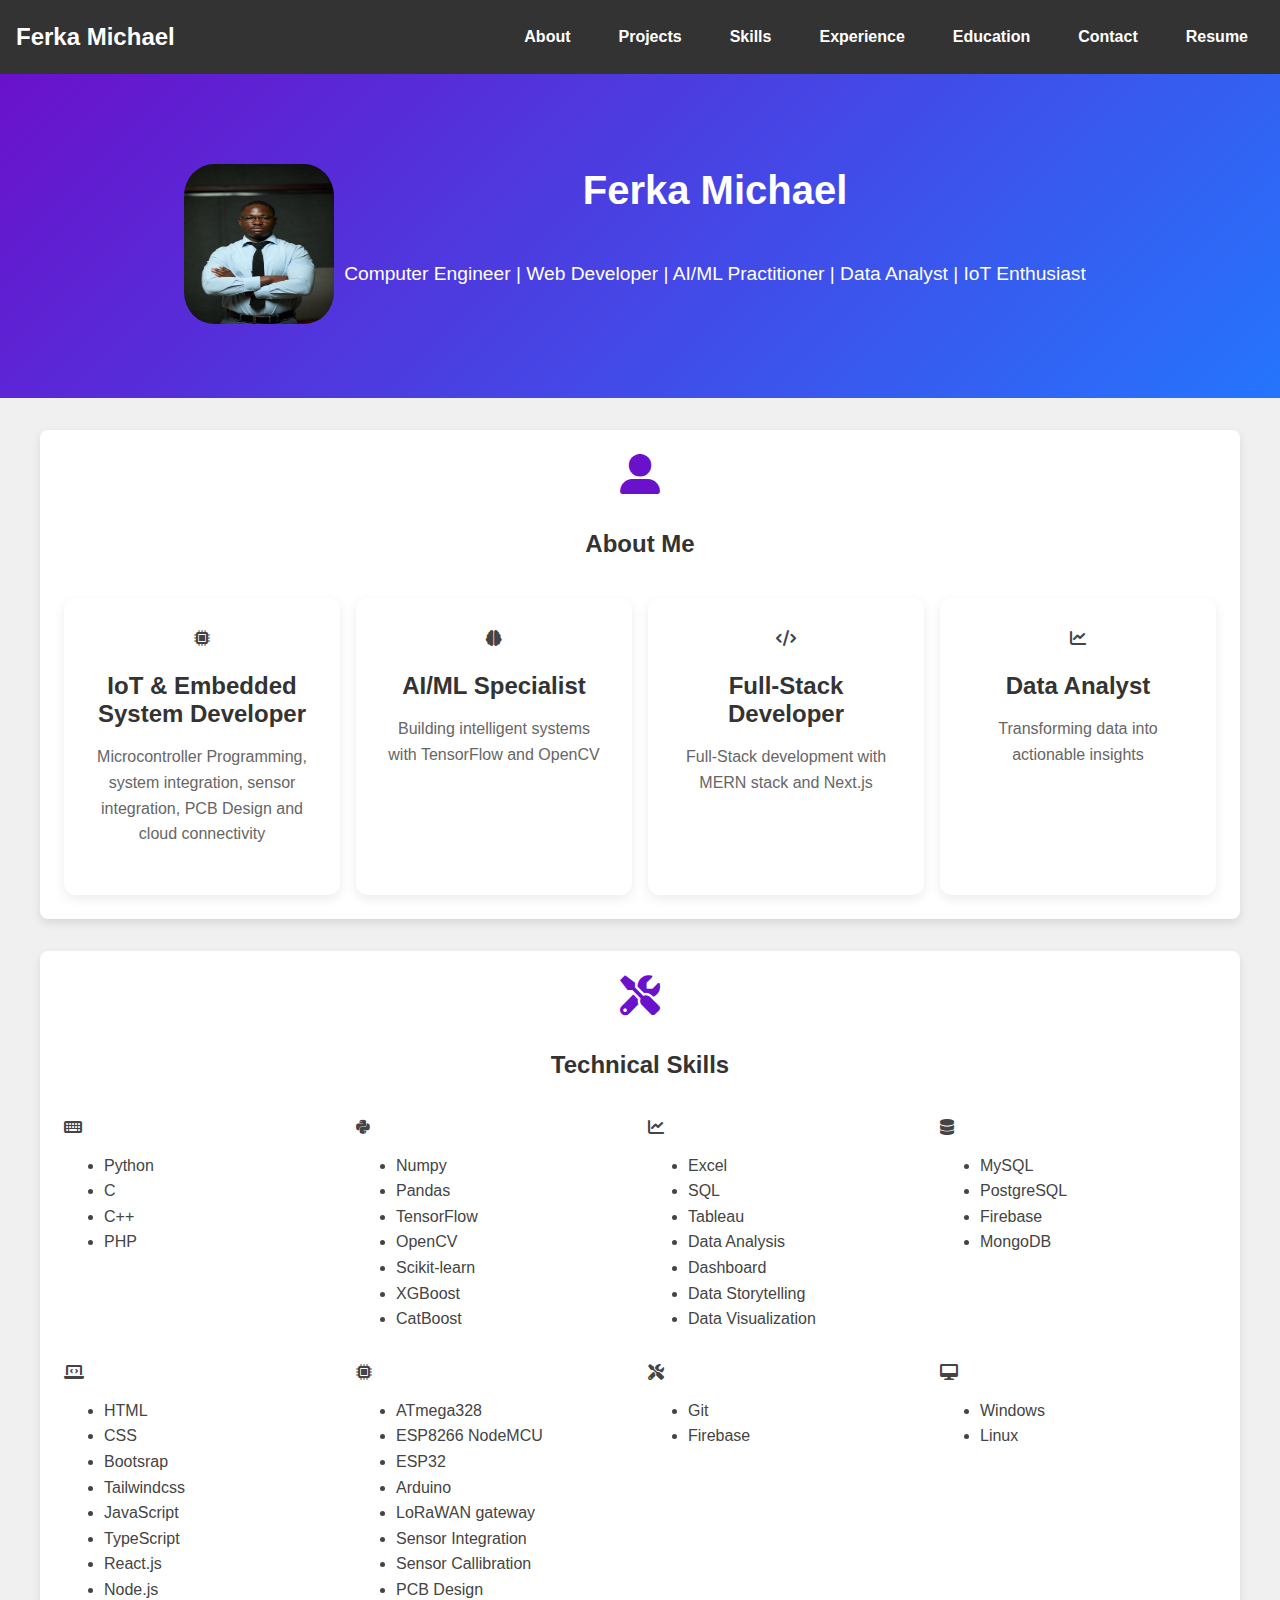
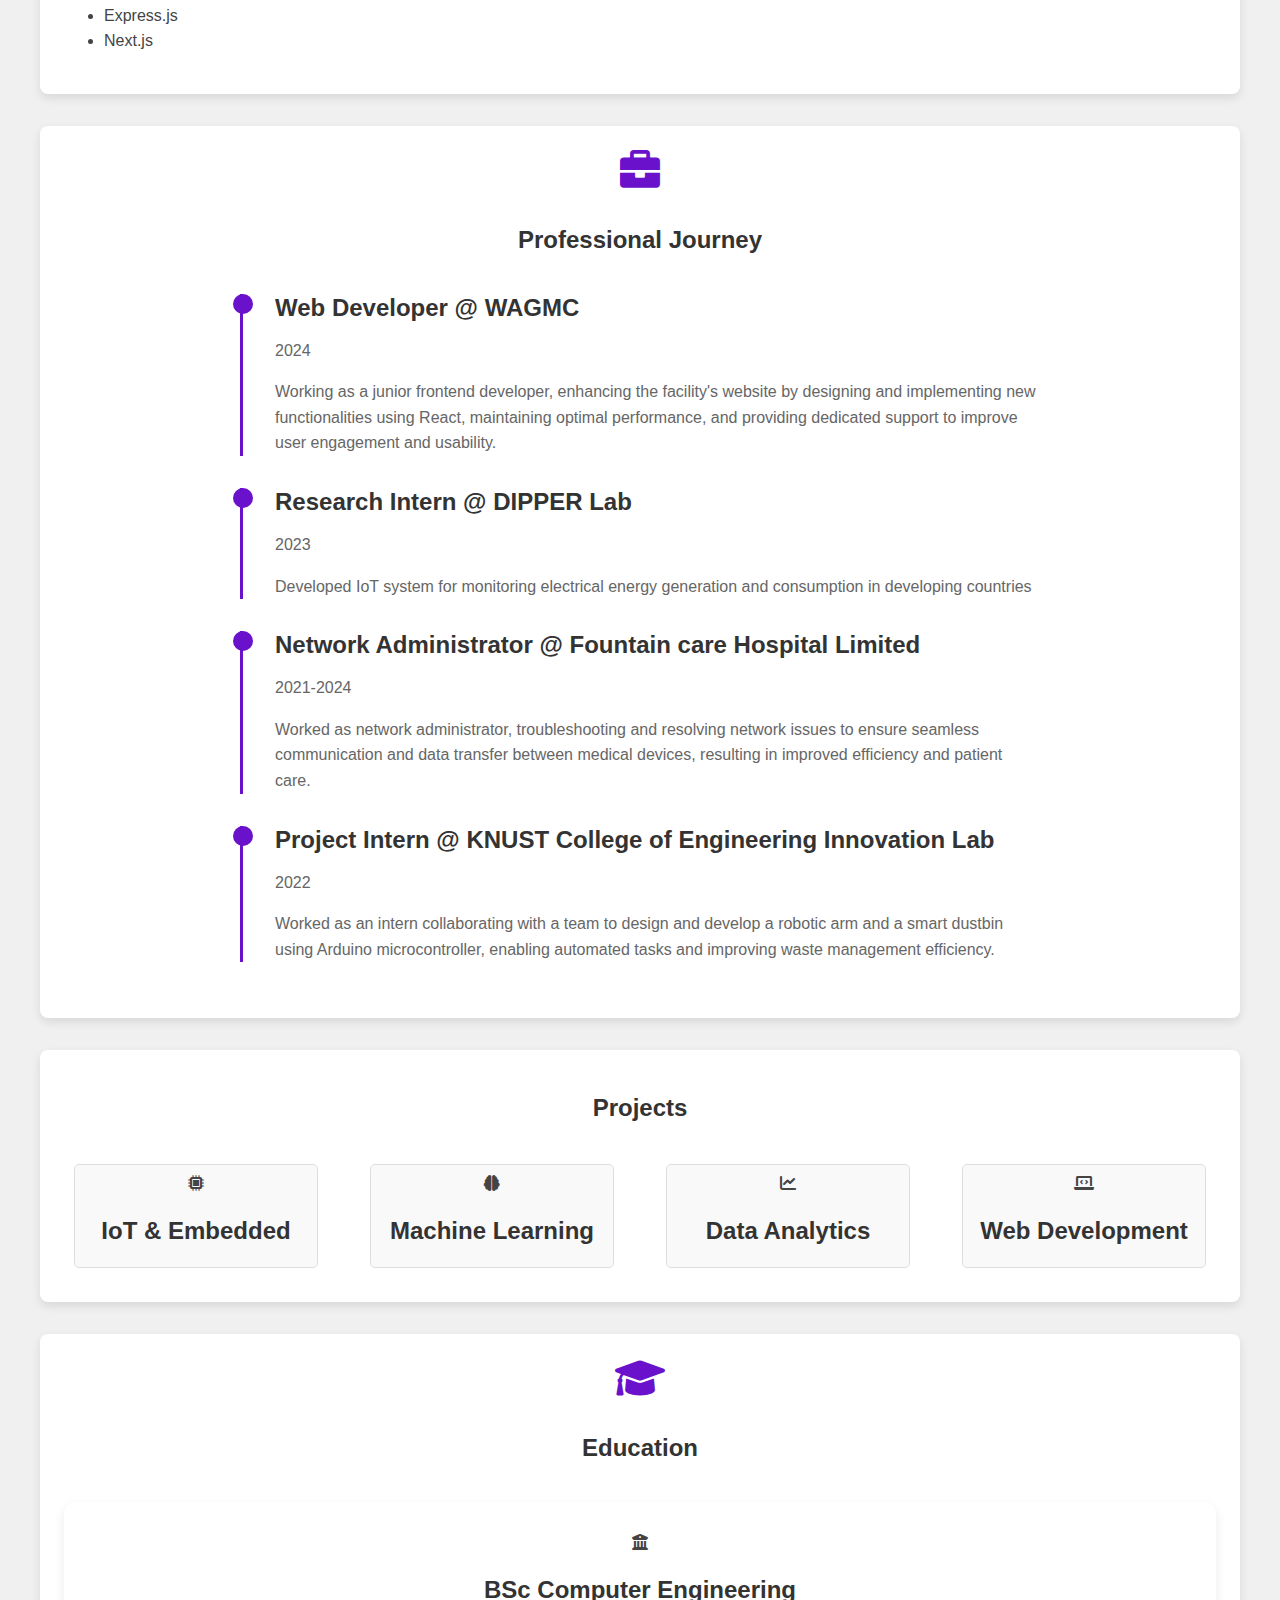
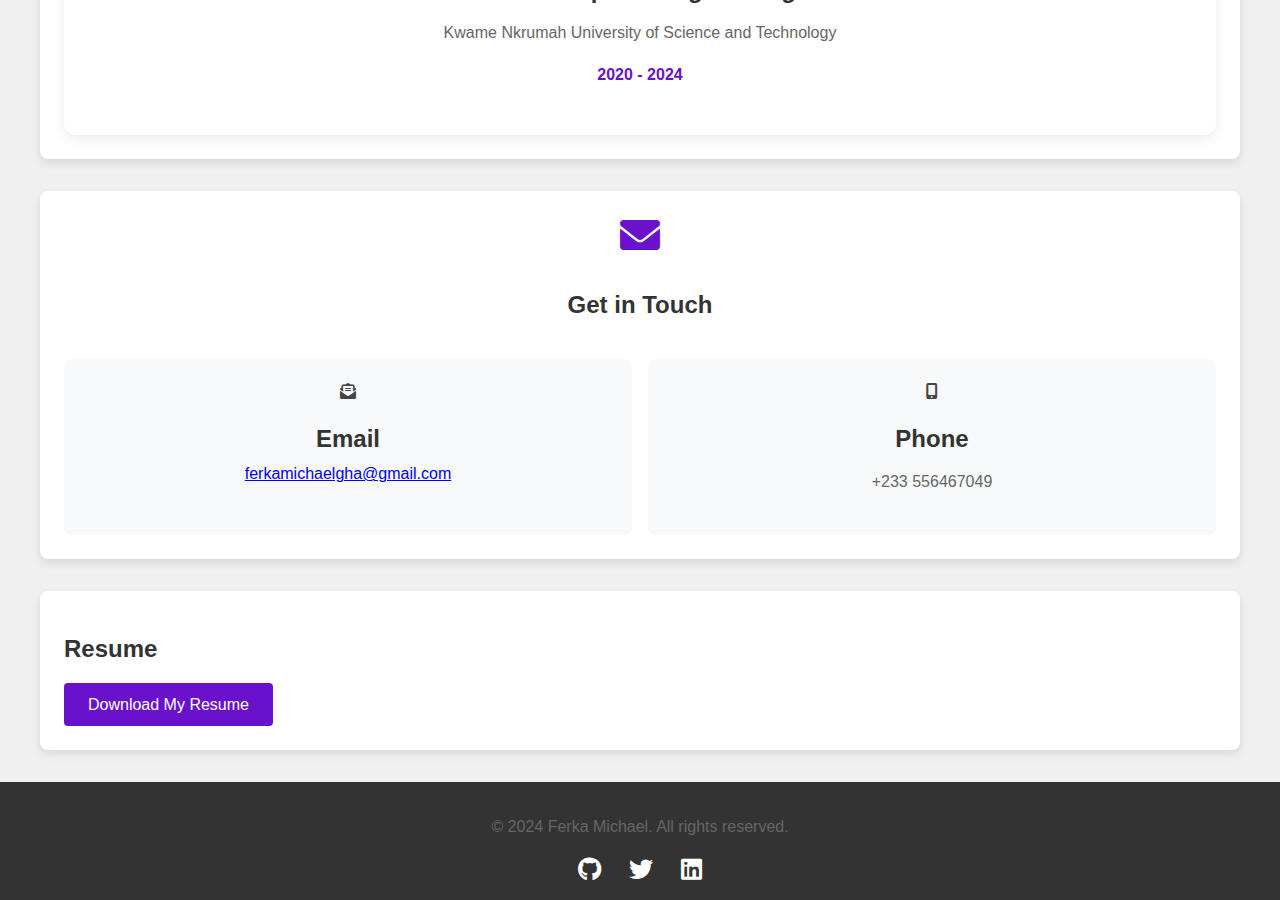
<file: index.html>
<!DOCTYPE html>
<html lang="en">
<head>
  <!-- Existing head content -->
  <link rel="stylesheet" href="https://cdnjs.cloudflare.com/ajax/libs/font-awesome/6.0.0-beta3/css/all.min.css">
  <link rel="stylesheet" href="styles.css">

  <style>
    /* Add new styles */
    .section-header {
      text-align: center;
      margin-bottom: 2.5rem;
    }
    .section-header i {
      font-size: 2.5rem;
      color: #6a11cb;
      margin-bottom: 1rem;
    }
    .feature-card {
      background: #fff;
      padding: 2rem;
      border-radius: 12px;
      text-align: center;
      box-shadow: 0 4px 12px rgba(0, 0, 0, 0.08);
      transition: transform 0.3s ease;
    }
    .feature-card:hover {
      transform: translateY(-5px);
    }
    .timeline-item {
      border-left: 3px solid #6a11cb;
      padding-left: 2rem;
      margin-bottom: 2rem;
      position: relative;
    }
    .timeline-item::before {
      content: '';
      position: absolute;
      left: -10px;
      top: 0;
      width: 20px;
      height: 20px;
      background: #6a11cb;
      border-radius: 50%;
    }
  </style>
</head>
<body>
 <!-- Navigation Bar -->
 <nav>
    <div class="nav-container">
      <h1 class="logo">Ferka Michael</h1>
      <i class="fas fa-bars menu-icon" id="menu-open"></i>
      <ul id="nav-links">
        <li><a href="#about">About</a></li>
        <li><a href="#projects">Projects</a></li>
        <li><a href="#skills">Skills</a></li>
        <li><a href="#experience">Experience</a></li>
        <li><a href="#education">Education</a></li>
        <li><a href="#contact">Contact</a></li>
        <li><a href="#resume">Resume</a></li>
        <i class="fas fa-times" id="menu-close"></i>
      </ul>
    </div>
  </nav>

  <header>
    <div class="header-content">
      <img src="Images/ferkamichael.jpeg" alt="Ferka Michael" class="profile-pic">
      <div class="header-word">
        <h1>Ferka Michael</h1>
        <p>Computer Engineer | Web Developer | AI/ML Practitioner | Data Analyst | IoT Enthusiast</p>
        <div class="social-icons">
          <!-- Social icons -->
        </div>
      </div>
    </div>
  </header>

  <!-- About Section -->
  <section id="about">
    <div class="section-header">
      <i class="fas fa-user-alt"></i>
      <h2>About Me</h2>
    </div>
    <div class="about-grid">
      <div class="feature-card">
        <i class="fas fa-microchip"></i>
        <h3>IoT & Embedded System Developer</h3>
        <p>Microcontroller Programming, system integration, sensor integration, PCB Design and cloud connectivity</p>
      </div>
      <div class="feature-card">
        <i class="fas fa-brain"></i>
        <h3>AI/ML Specialist</h3>
        <p>Building intelligent systems with TensorFlow and OpenCV</p>
      </div>
      <div class="feature-card">
        <i class="fas fa-code"></i>
        <h3>Full-Stack Developer</h3>
        <p>Full-Stack development with MERN stack and Next.js</p>
      </div>
      <div class="feature-card">
        <i class="fas fa-chart-line"></i>
        <h3>Data Analyst</h3>
        <p>Transforming data into actionable insights</p>
      </div>
    </div>
  </section>

  <!-- Skills Section -->
  <section id="skills">
    <div class="section-header">
      <i class="fas fa-tools"></i>
      <h2>Technical Skills</h2>
    </div>
    <div class="skills-grid">
      <div class="skill-card">
        <i class="fas fa-keyboard"></i>
        <ul>
          <li>Python</li>
          <li>C</li>
          <li>C++</li>
          <li>PHP</li>
        </ul>
      </div>
      
      <div class="skill-card">
        <i class="fab fa-python"></i>
        <ul>
          <li>Numpy</li>
          <li>Pandas</li>
          <li>TensorFlow</li>
          <li>OpenCV</li>
          <li>Scikit-learn</li>
          <li>XGBoost</li>
          <li>CatBoost</li>
        </ul>
      </div>
      
      <div class="skill-card">
        <i class="fas fa-chart-line"></i>
        <ul>
          <li>Excel</li>
          <li>SQL</li>
          <li>Tableau</li>
          <li>Data Analysis</li>
          <li>Dashboard</li>
          <li>Data Storytelling</li>
          <li>Data Visualization</li>
          
        </ul>
      </div>
      <div class="skill-card">
        <i class="fas fa-database"></i>
        <ul>
          <li>MySQL</li>
          <li>PostgreSQL</li>
          <li>Firebase</li>
          <li>MongoDB</li>
        </ul>
      </div>
      
      <div class="skill-card">
        <i class="fas fa-laptop-code"></i>
        <ul>
          <li>HTML </li>
          <li>CSS</li>
          <li>Bootsrap</li>
          <li>Tailwindcss</li>
          <li>JavaScript</li>
          <li>TypeScript</li>
          <li>React.js</li>
          <li>Node.js</li>
          <li>Express.js</li>
          <li>Next.js</li>
        </ul>
      </div>
      <div class="skill-card">
        <i class="fas fa-microchip"></i>
        <ul>
          <li>ATmega328</li>
          <li>ESP8266 NodeMCU</li>
          <li>ESP32</li>
          <li>Arduino</li>
          <li>LoRaWAN gateway</li>
          <li>Sensor Integration</li>
          <li>Sensor Callibration</li>
          <li>PCB Design</li>
        </ul>
      </div>
      <div class="skill-card">
        <i class="fas fa-tools"></i>
          <ul>
          <li>Git</li>
          <li>Firebase</li>
        </ul>
      </div>
      <div class="skill-card">
        <i class="fas fa-desktop"></i>           
        <ul>
          <li>Windows</li>
          <li>Linux</li>
        </ul>
      </div>
      <!-- Add more skill cards -->
    </div>
  </section>

  <!-- Experience Section -->
  <section id="experience">
    <div class="section-header">
      <i class="fas fa-briefcase"></i>
      <h2>Professional Journey</h2>
    </div>
    <div class="timeline">
      <div class="timeline-item">
       
        <h3>Web Developer @ WAGMC</h3>
        <p class="timeline-date">2024</p>
        <p>Working as a junior frontend developer, enhancing the facility's website
          by designing and implementing new functionalities using React,
          maintaining optimal performance, and providing dedicated support to
          improve user engagement and usability.</p>
      </div>
      <div class="timeline">
        <div class="timeline-item">
          
          <h3>Research Intern @ DIPPER Lab</h3>
          <p class="timeline-date">2023</p>
          <p>Developed IoT system for monitoring electrical energy generation and
            consumption in developing countries</p>
        </div>
        <div class="timeline">
          <div class="timeline-item">
            
            <h3>Network Administrator @ Fountain care Hospital Limited</h3>
            <p class="timeline-date">2021-2024</p>
            <p>Worked as network administrator, troubleshooting and resolving network
              issues to ensure seamless communication and data transfer between
              medical devices, resulting in improved efficiency and patient care.</p>
          </div>
          <div class="timeline">
            <div class="timeline-item">
         
              <h3>Project Intern @ KNUST College of Engineering Innovation Lab</h3>
              <p class="timeline-date">2022</p>
              <p>Worked as an intern collaborating with a team to design and develop a
                robotic arm and a smart dustbin using Arduino microcontroller, enabling
                automated tasks and improving waste management efficiency.</p>
            </div>
      <!-- Add more timeline items -->
    </div>
  </section>
  <section id="projects">
    <h2>Projects</h2>
    <div class="projects-container">
      <!-- IoT Projects -->
      <div class="project-category" onclick="toggleProjects('iot-projects')">
        <i class="fas fa-microchip"></i>
        <h3 class="category-title" >IoT & Embedded</h3>
        <div id="iot-projects" class="project-list hidden">
          <div class="project-item">
            <a href="Farmsense.html" target="_blank">FarmSense: Solar-powered Smart Weather Station for effective Crop production in Ghana</a>
          </div>
          <div class="project-item">
            <a href="smart-irrigation.html" target="_blank">Smart Irrigation System</a>
          </div>
          <div class="project-item">
            <a href="tank-filling.html" target="_blank">Automatic tank filling System</a>
          </div>
        </div>
      </div>
  
      <!-- Machine Learning Projects -->
      <div class="project-category" onclick="toggleProjects('ml-projects')">
        <i class="fas fa-brain"></i>

        <h3 class="category-title" >Machine Learning</h3>
        <div id="ml-projects" class="project-list hidden">
          <div class="project-item">
            <a href="https://github.com/Mike-ferka/Data-Science-and-ML/" target="_blank">Building A Brain in 10min</a>
          </div>
          <div class="project-item">
            <a href="#" target="_blank">Crop Yield Prediction</a>
          </div>
        </div>
      </div>
  
      <!-- Data Analytics Projects -->
      <div class="project-category"  onclick="toggleProjects('data-projects')">
        <i class="fas fa-chart-line"></i>

        <h3 class="category-title">Data Analytics</h3>
        <div id="data-projects" class="project-list hidden">
          <div class="project-item">
            <a href="#" target="_blank">Sales Data Analysis</a>
          </div>
          <div class="project-item">
            <a href="#" target="_blank">Market Trend Insights</a>
          </div>
        </div>
      </div>
  
      <!-- Web Development Projects -->
      <div class="project-category" onclick="toggleProjects('web-projects')">
        <i class="fas fa-laptop-code"></i>

        <h3 class="category-title">Web Development</h3>
        <div id="web-projects" class="project-list hidden">
          <div class="project-item">
            <a href="https://www.fountaincarehospital.com" target="_blank">Fountain Care Hospital Limited Website</a>
          </div>
          <div class="project-item">
            <a href="Farmsense.html" target="_blank">FarmSense Final-Year-Project</a>
          </div>
          <div class="project-item">
            <a href="lab-results-management.html" target="_blank">Lab Results management system</a>
          </div>
        </div>
      </div>
    </div>
  </section>

  <!-- Education Section -->
  <section id="education">
    <div class="section-header">
      <i class="fas fa-graduation-cap"></i>
      <h2>Education</h2>
    </div>
    <div class="education-card">
      <i class="fas fa-university"></i>
      <h3>BSc Computer Engineering</h3>
      <p>Kwame Nkrumah University of Science and Technology</p>
      <p class="education-duration">2020 - 2024</p>
    </div>
  </section>

  <!-- Contact Section -->
  <section id="contact">
    <div class="section-header">
      <i class="fas fa-envelope"></i>
      <h2>Get in Touch</h2>
    </div>
    <div class="contact-grid">
      <div class="contact-card">
        <i class="fas fa-envelope-open-text"></i>
        <h3>Email</h3>
        <a href="mailto:ferkamichaelgha@gmail.com">ferkamichaelgha@gmail.com</a>
      </div>
      <div class="contact-card">
        <i class="fas fa-mobile-alt"></i>
        <h3>Phone</h3>
        <p>+233 556467049</p>
      </div>
    </div>
  </section>

  
  <section id="resume">
    <h2>Resume</h2>
    <button id="download-resume">Download My Resume</button>
  </section>
  <footer>
    <p>&copy; 2024 Ferka Michael. All rights reserved.</p>
    <div class="social-icons">
        <a href="https://github.com/Mike-ferka" target="_blank"><i class="fab fa-github"></i></a>
        <a href="https://twitter.com/michael_ferka" target="_blank"><i class="fab fa-twitter"></i></a>
        <a href="https://linkedin.com/in/michaelferka" target="_blank"><i class="fab fa-linkedin"></i></a>
      </div>
  </footer>

  <script>
    // Toggle visibility of project lists
    function toggleProjects(id) {
      const projectList = document.getElementById(id);
      projectList.classList.toggle("hidden");
    }
  
    // Show project details
    function showProjectDetails(projectId) {
      const projectDetails = {
        iot1: {
          title: "IoT Weather Station",
          image: "images/iot_weather_station.jpg",
          content: "An IoT-based weather monitoring system using ESP8266 and Firebase.",
        },
        iot2: {
          title: "Smart Irrigation System",
          image: "images/smart_irrigation.jpg",
          content: "A system to automate irrigation based on soil moisture levels.",
        },
        ml1: {
          title: "Urban Air Quality Prediction",
          image: "images/air_quality.jpg",
          content: "A machine learning project predicting PM2.5 levels using Sentinel-5P data.",
        },
        ml2: {
          title: "Crop Yield Prediction",
          image: "images/crop_yield.jpg",
          content: "Using ML models to forecast crop yields for smart farming.",
        },
        data1: {
          title: "Sales Data Analysis",
          image: "images/sales_analysis.jpg",
          content: "Analyzing sales data to provide actionable business insights.",
        },
        data2: {
          title: "Market Trend Insights",
          image: "images/market_trends.jpg",
          content: "A dashboard providing real-time market trends using Power BI.",
        },
        web1: {
          title: "Hospital Management System",
          image: "images/hospital_system.jpg",
          content: "A React-based web application for managing hospital operations.",
        },
        web2: {
          title: "Portfolio Website",
          image: "images/portfolio.jpg",
          content: "A personal portfolio showcasing professional projects and skills.",
        },
      };
  
      const details = projectDetails[projectId];
      document.getElementById("project-title").innerText = details.title;
      document.getElementById("project-image").src = details.image;
      document.getElementById("project-content").innerText = details.content;
  
      document.getElementById("projects").classList.add("hidden");
      document.getElementById("project-details").classList.remove("hidden");
    }
  
    // Hide project details
    function hideProjectDetails() {
      document.getElementById("project-details").classList.add("hidden");
      document.getElementById("projects").classList.remove("hidden");
    }
  </script>
   <script src="script.js"></script>

  <style>
    .about-grid,
    .skills-grid,
    .contact-grid {
      display: grid;
      grid-template-columns: repeat(auto-fit, minmax(250px, 1fr));
      gap: 1rem;
      margin-top: 2rem;
    }

    .education-card {
      background: #fff;
      padding: 2rem;
      border-radius: 12px;
      text-align: center;
      box-shadow: 0 4px 12px rgba(0, 0, 0, 0.08);
    }

    .timeline {
      position: relative;
      max-width: 800px;
      margin: 0 auto;
    }

    .contact-card {
      background: #f8f9fa;
      padding: 1.5rem;
      border-radius: 8px;
      text-align: center;
    }

    .education-duration {
      color: #6a11cb;
      font-weight: bold;
      margin-top: 1rem;
    }

    .hidden {
      display: none;
    }
  
    .project-category {
      border: 1px solid #ddd;
      padding: 10px;
      border-radius: 5px;
      margin: 10px;
      background-color: #f9f9f9;
    }
  
    .category-title {
      cursor: pointer;
      font-weight: bold;
    }
  
    .project-list {
      margin-top: 10px;
    }
  
    .project-item {
      cursor: pointer;
      padding: 5px;
      margin: 5px 0;
      background-color: #eee;
      border-radius: 3px;
      transition: background-color 0.3s;
    }
  
    .project-item:hover {
      background-color: #ddd;
    }
  
    #project-details img {
      max-width: 100%;
      border-radius: 8px;
      margin-bottom: 15px;
    }
  </style>
</body>
</html>
</file>
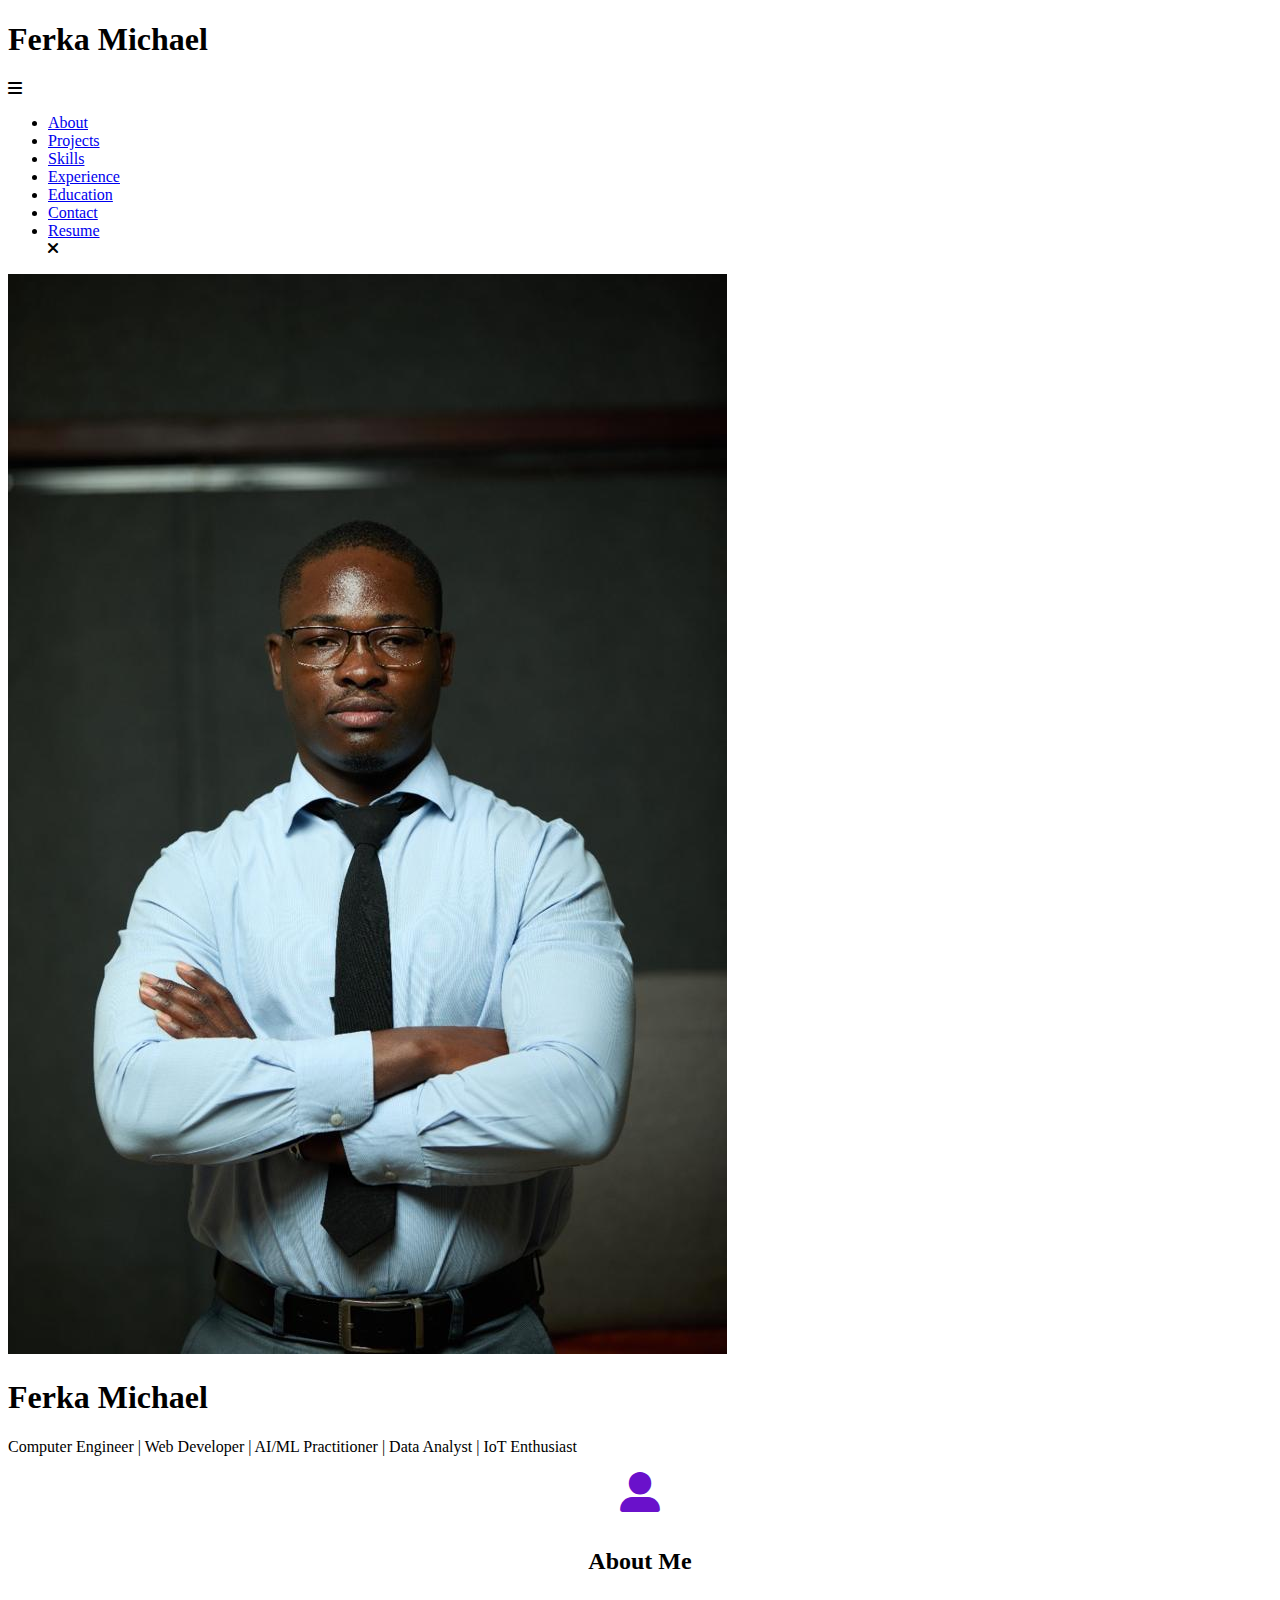
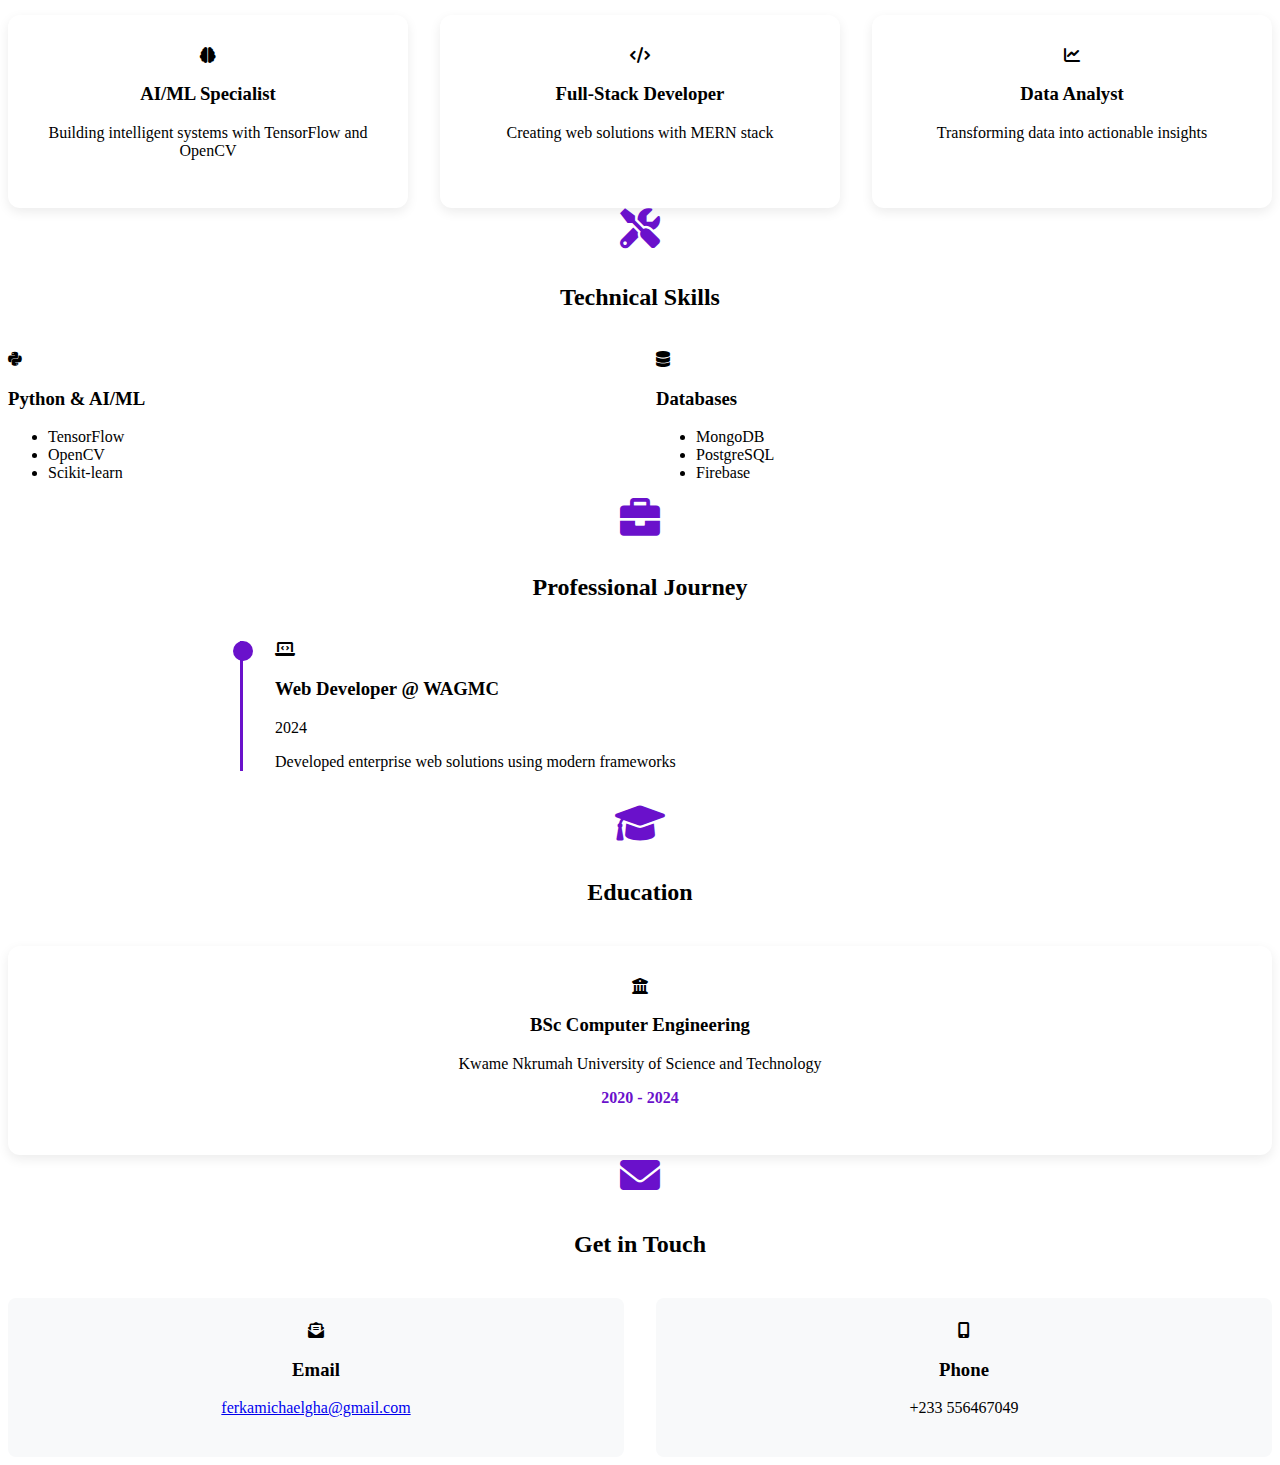
<file: deepseek.html>
<!DOCTYPE html>
<html lang="en">
<head>
  <!-- Existing head content -->
  <link rel="stylesheet" href="https://cdnjs.cloudflare.com/ajax/libs/font-awesome/6.0.0-beta3/css/all.min.css">
  <style>
    /* Add new styles */
    .section-header {
      text-align: center;
      margin-bottom: 2.5rem;
    }
    .section-header i {
      font-size: 2.5rem;
      color: #6a11cb;
      margin-bottom: 1rem;
    }
    .feature-card {
      background: #fff;
      padding: 2rem;
      border-radius: 12px;
      text-align: center;
      box-shadow: 0 4px 12px rgba(0, 0, 0, 0.08);
      transition: transform 0.3s ease;
    }
    .feature-card:hover {
      transform: translateY(-5px);
    }
    .timeline-item {
      border-left: 3px solid #6a11cb;
      padding-left: 2rem;
      margin-bottom: 2rem;
      position: relative;
    }
    .timeline-item::before {
      content: '';
      position: absolute;
      left: -10px;
      top: 0;
      width: 20px;
      height: 20px;
      background: #6a11cb;
      border-radius: 50%;
    }
  </style>
</head>
<body>
 <!-- Navigation Bar -->
 <nav>
    <div class="nav-container">
      <h1 class="logo">Ferka Michael</h1>
      <i class="fas fa-bars menu-icon" id="menu-open"></i>
      <ul id="nav-links">
        <li><a href="#about">About</a></li>
        <li><a href="#projects">Projects</a></li>
        <li><a href="#skills">Skills</a></li>
        <li><a href="#experience">Experience</a></li>
        <li><a href="#education">Education</a></li>
        <li><a href="#contact">Contact</a></li>
        <li><a href="#resume">Resume</a></li>
        <i class="fas fa-times" id="menu-close"></i>
      </ul>
    </div>
  </nav>

  <header>
    <div class="header-content">
      <img src="Images/ferkamichael.jpeg" alt="Ferka Michael" class="profile-pic">
      <div class="header-word">
        <h1>Ferka Michael</h1>
        <p>Computer Engineer | Web Developer | AI/ML Practitioner | Data Analyst | IoT Enthusiast</p>
        <div class="social-icons">
          <!-- Social icons -->
        </div>
      </div>
    </div>
  </header>

  <!-- About Section -->
  <section id="about">
    <div class="section-header">
      <i class="fas fa-user-alt"></i>
      <h2>About Me</h2>
    </div>
    <div class="about-grid">
      <div class="feature-card">
        <i class="fas fa-brain"></i>
        <h3>AI/ML Specialist</h3>
        <p>Building intelligent systems with TensorFlow and OpenCV</p>
      </div>
      <div class="feature-card">
        <i class="fas fa-code"></i>
        <h3>Full-Stack Developer</h3>
        <p>Creating web solutions with MERN stack</p>
      </div>
      <div class="feature-card">
        <i class="fas fa-chart-line"></i>
        <h3>Data Analyst</h3>
        <p>Transforming data into actionable insights</p>
      </div>
    </div>
  </section>

  <!-- Skills Section -->
  <section id="skills">
    <div class="section-header">
      <i class="fas fa-tools"></i>
      <h2>Technical Skills</h2>
    </div>
    <div class="skills-grid">
      <div class="skill-card">
        <i class="fab fa-python"></i>
        <h3>Python & AI/ML</h3>
        <ul>
          <li>TensorFlow</li>
          <li>OpenCV</li>
          <li>Scikit-learn</li>
        </ul>
      </div>
      <div class="skill-card">
        <i class="fas fa-database"></i>
        <h3>Databases</h3>
        <ul>
          <li>MongoDB</li>
          <li>PostgreSQL</li>
          <li>Firebase</li>
        </ul>
      </div>
      <!-- Add more skill cards -->
    </div>
  </section>

  <!-- Experience Section -->
  <section id="experience">
    <div class="section-header">
      <i class="fas fa-briefcase"></i>
      <h2>Professional Journey</h2>
    </div>
    <div class="timeline">
      <div class="timeline-item">
        <i class="fas fa-laptop-code"></i>
        <h3>Web Developer @ WAGMC</h3>
        <p class="timeline-date">2024</p>
        <p>Developed enterprise web solutions using modern frameworks</p>
      </div>
      <!-- Add more timeline items -->
    </div>
  </section>

  <!-- Education Section -->
  <section id="education">
    <div class="section-header">
      <i class="fas fa-graduation-cap"></i>
      <h2>Education</h2>
    </div>
    <div class="education-card">
      <i class="fas fa-university"></i>
      <h3>BSc Computer Engineering</h3>
      <p>Kwame Nkrumah University of Science and Technology</p>
      <p class="education-duration">2020 - 2024</p>
    </div>
  </section>

  <!-- Contact Section -->
  <section id="contact">
    <div class="section-header">
      <i class="fas fa-envelope"></i>
      <h2>Get in Touch</h2>
    </div>
    <div class="contact-grid">
      <div class="contact-card">
        <i class="fas fa-envelope-open-text"></i>
        <h3>Email</h3>
        <a href="mailto:ferkamichaelgha@gmail.com">ferkamichaelgha@gmail.com</a>
      </div>
      <div class="contact-card">
        <i class="fas fa-mobile-alt"></i>
        <h3>Phone</h3>
        <p>+233 556467049</p>
      </div>
    </div>
  </section>

  <!-- Existing other sections -->

  <!-- Update styles.css with these additions -->
  <style>
    .about-grid,
    .skills-grid,
    .contact-grid {
      display: grid;
      grid-template-columns: repeat(auto-fit, minmax(250px, 1fr));
      gap: 2rem;
      margin-top: 2rem;
    }

    .education-card {
      background: #fff;
      padding: 2rem;
      border-radius: 12px;
      text-align: center;
      box-shadow: 0 4px 12px rgba(0, 0, 0, 0.08);
    }

    .timeline {
      position: relative;
      max-width: 800px;
      margin: 0 auto;
    }

    .contact-card {
      background: #f8f9fa;
      padding: 1.5rem;
      border-radius: 8px;
      text-align: center;
    }

    .education-duration {
      color: #6a11cb;
      font-weight: bold;
      margin-top: 1rem;
    }
  </style>
</body>
</html>
</file>
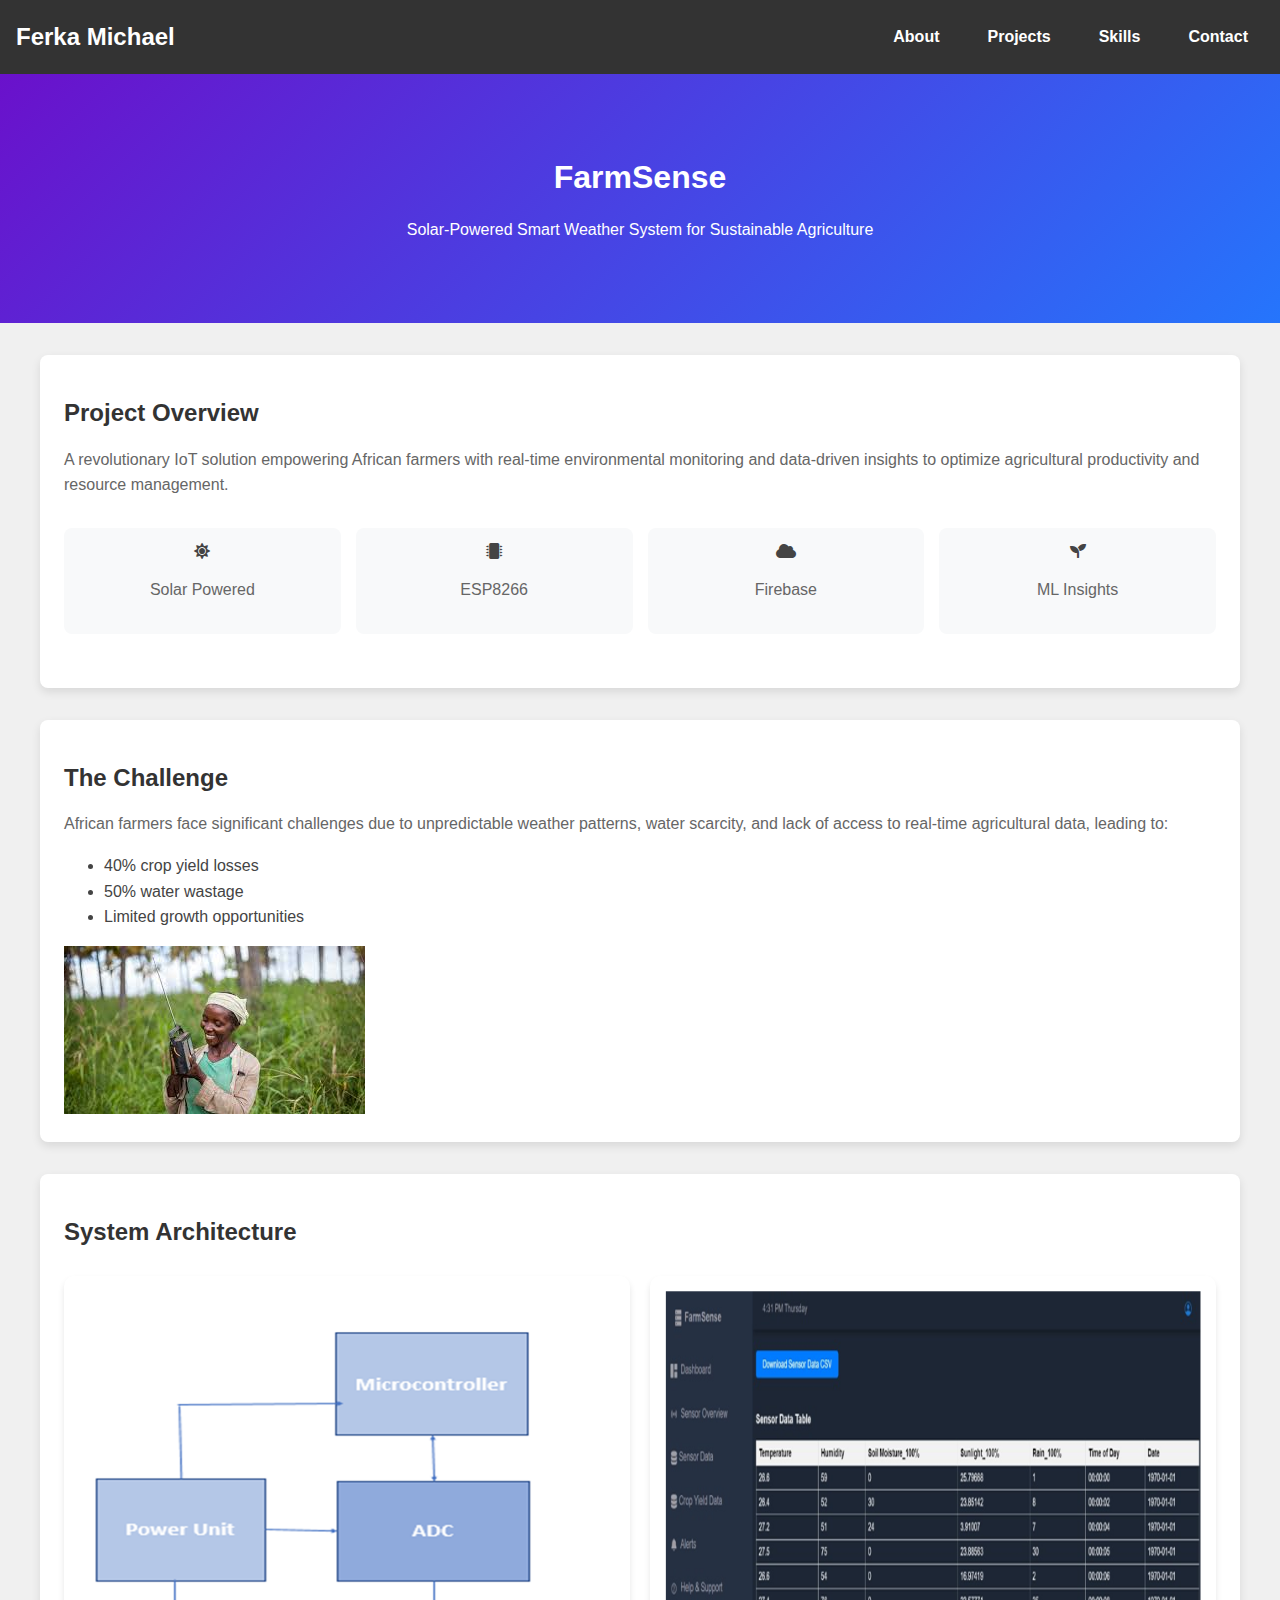
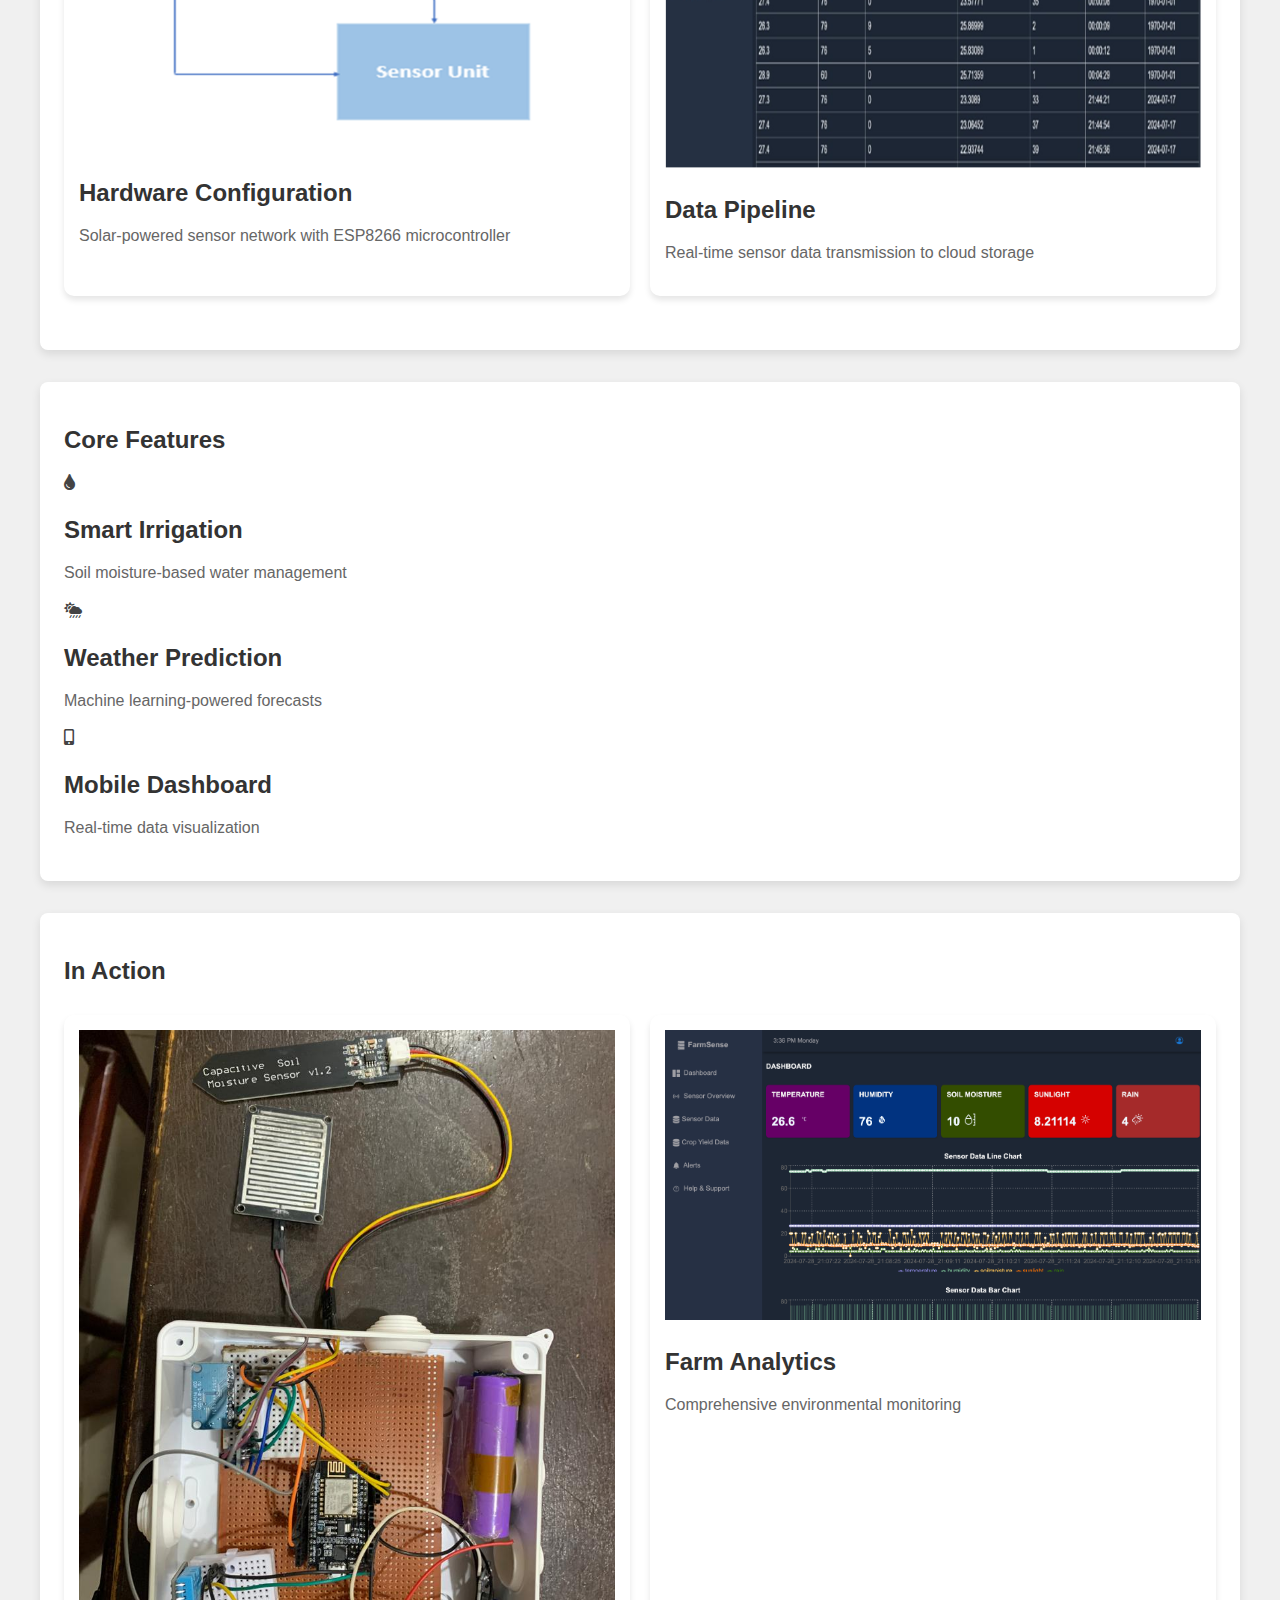
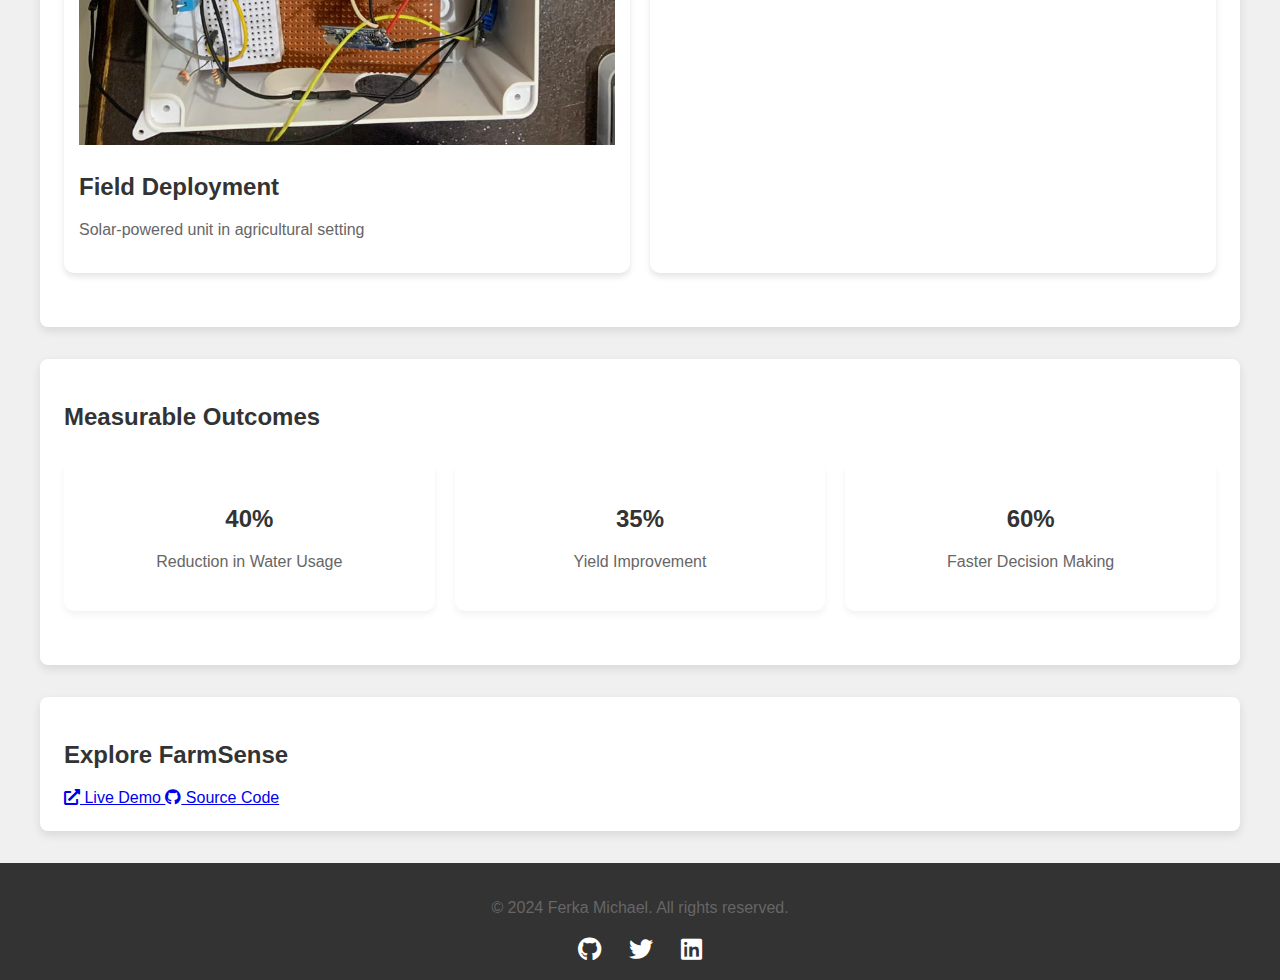
<file: Farmsense.html>
<!DOCTYPE html>
<html lang="en">
<head>
  <meta charset="UTF-8">
  <meta name="viewport" content="width=device-width, initial-scale=1.0">
  <link rel="stylesheet" href="styles.css">
  <link rel="stylesheet" href="https://cdnjs.cloudflare.com/ajax/libs/font-awesome/5.15.4/css/all.min.css">
  <title>FarmSense</title>
  <style>
    .image-grid {
      display: grid;
      grid-template-columns: repeat(auto-fit, minmax(250px, 1fr));
      gap: 20px;
      margin: 30px 0;
    }

    .image-card {
      background: #fff;
      border-radius: 10px;
      padding: 15px;
      box-shadow: 0 4px 6px rgba(0, 0, 0, 0.1);
      transition: transform 0.3s ease;
    }

    .image-card img{
      width: 100%;
    }

    .image-card:hover {
      transform: translateY(-5px);
    }

    .tech-stack {
      display: grid;
      grid-template-columns: repeat(auto-fit, minmax(120px, 1fr));
      gap: 15px;
      margin: 30px 0;
    }

    .tech-item {
      text-align: center;
      padding: 15px;
      background: #f8f9fa;
      border-radius: 8px;
      transition: transform 0.3s ease;
    }

    .tech-item:hover {
      transform: scale(1.05);
    }

    .impact-metrics {
      display: grid;
      grid-template-columns: repeat(auto-fit, minmax(200px, 1fr));
      gap: 20px;
      margin: 30px 0;
    }

    .metric-card {
      background: #fff;
      padding: 20px;
      border-radius: 10px;
      text-align: center;
      box-shadow: 0 4px 6px rgba(0, 0, 0, 0.05);
    }

    @media (max-width: 768px) {
      .tech-stack {
        grid-template-columns: repeat(2, 1fr);
      }
    }
  </style>
</head>
<body>
  <nav>
    <div class="nav-container">
      <h1 class="logo">Ferka Michael</h1>
      <i class="fas fa-bars menu-icon" id="menu-open"></i>
      <ul id="nav-links">
        <li><a href="index.html">About</a></li>
        <li><a href="index.html">Projects</a></li>
        <li><a href="index.html">Skills</a></li>
        <li><a href="index.html">Contact</a></li>
        <i class="fas fa-times" id="menu-close"></i>
      </ul>
    </div>
  </nav>

  <header class="project-header">
    <h1>FarmSense</h1>
    <p style="color: white;">Solar-Powered Smart Weather System for Sustainable Agriculture</p>
  </header>

  <section class="project-overview">
    <h2>Project Overview</h2>
    <p >
      A revolutionary IoT solution empowering African farmers with real-time environmental monitoring 
      and data-driven insights to optimize agricultural productivity and resource management.
    </p>

    <div class="tech-stack">
      <div class="tech-item">
        <i class="fas fa-sun"></i>
        <p>Solar Powered</p>
      </div>
      <div class="tech-item">
        <i class="fas fa-microchip"></i>
        <p>ESP8266</p>
      </div>
      <div class="tech-item">
        <i class="fas fa-cloud"></i>
        <p>Firebase</p>
      </div>
      <div class="tech-item">
        <i class="fas fa-seedling"></i>
        <p>ML Insights</p>
      </div>
    </div>
  </section>

  <section class="problem-solution">
    <div class="text-content">
      <h2>The Challenge</h2>
      <p>
        African farmers face significant challenges due to unpredictable weather patterns, 
        water scarcity, and lack of access to real-time agricultural data, leading to:
      </p>
      <ul>
        <li>40% crop yield losses</li>
        <li>50% water wastage</li>
        <li>Limited growth opportunities</li>
      </ul>
    </div>
    <div class="image-content">
      <img src="Images/farmer.jpeg" alt="Agricultural Challenges">
    </div>
  </section>

  <section class="system-design">
    <h2>System Architecture</h2>
    <div class="image-grid">
      <div class="image-card">
        <img src="Images/systemflowdiag.png" alt="Hardware Design">
        <h3>Hardware Configuration</h3>
        <p>Solar-powered sensor network with ESP8266 microcontroller</p>
      </div>
      <div class="image-card">
        <img src="Images/dataincloud.png" alt="Data Flow">
        <h3>Data Pipeline</h3>
        <p>Real-time sensor data transmission to cloud storage</p>
      </div>
    </div>
  </section>

  <section class="key-features">
    <h2>Core Features</h2>
    <div class="feature-grid">
      <div class="feature-card">
        <i class="fas fa-tint"></i>
        <h3>Smart Irrigation</h3>
        <p>Soil moisture-based water management</p>
      </div>
      <div class="feature-card">
        <i class="fas fa-cloud-sun-rain"></i>
        <h3>Weather Prediction</h3>
        <p>Machine learning-powered forecasts</p>
      </div>
      <div class="feature-card">
        <i class="fas fa-mobile-alt"></i>
        <h3>Mobile Dashboard</h3>
        <p>Real-time data visualization</p>
      </div>
    </div>
  </section>

  <section class="visual-showcase">
    <h2>In Action</h2>
    <div class="image-grid">
      <div class="image-card">
        <img src="Images/farmsense.jpeg" alt="Deployed System">
        <h3>Field Deployment</h3>
        <p>Solar-powered unit in agricultural setting</p>
      </div>
      <div class="image-card">
        <img src="Images/dashboard.png" alt="Dashboard">
        <h3>Farm Analytics</h3>
        <p>Comprehensive environmental monitoring</p>
      </div>
    </div>
  </section>

  <section class="project-impact">
    <h2>Measurable Outcomes</h2>
    <div class="impact-metrics">
      <div class="metric-card">
        <h3>40%</h3>
        <p>Reduction in Water Usage</p>
      </div>
      <div class="metric-card">
        <h3>35%</h3>
        <p>Yield Improvement</p>
      </div>
      <div class="metric-card">
        <h3>60%</h3>
        <p>Faster Decision Making</p>
      </div>
    </div>
  </section>

  <section class="cta-section">
    <h2>Explore FarmSense</h2>
    <div class="cta-buttons">
      <a href="https://final-year-project-frontend-84cz.onrender.com/" target="_blank" class="demo-button">
        <i class="fas fa-external-link-alt"></i> Live Demo
      </a>
      <a href="https://github.com/Mike-ferka/Final-Year-Project.git" target="_blank" class="github-button">
        <i class="fab fa-github"></i> Source Code
      </a>
    </div>
  </section>

  <footer class="project-footer">
    <p>&copy; 2024 Ferka Michael. All rights reserved.</p>
    <div class="social-icons">
        <a href="https://github.com/Mike-ferka" target="_blank"><i class="fab fa-github"></i></a>
        <a href="https://twitter.com/michael_ferka" target="_blank"><i class="fab fa-twitter"></i></a>
        <a href="https://linkedin.com/in/michaelferka" target="_blank"><i class="fab fa-linkedin"></i></a>
      </div>
  </footer>

  <script>
    const menuOpen = document.getElementById("menu-open");
    const menuClose = document.getElementById("menu-close");
    const navLinks = document.getElementById("nav-links");

    menuOpen.addEventListener("click", () => {
      navLinks.classList.add("active");
    });

    menuClose.addEventListener("click", () => {
      navLinks.classList.remove("active");
    });
  </script>
</body>
</html>
</file>
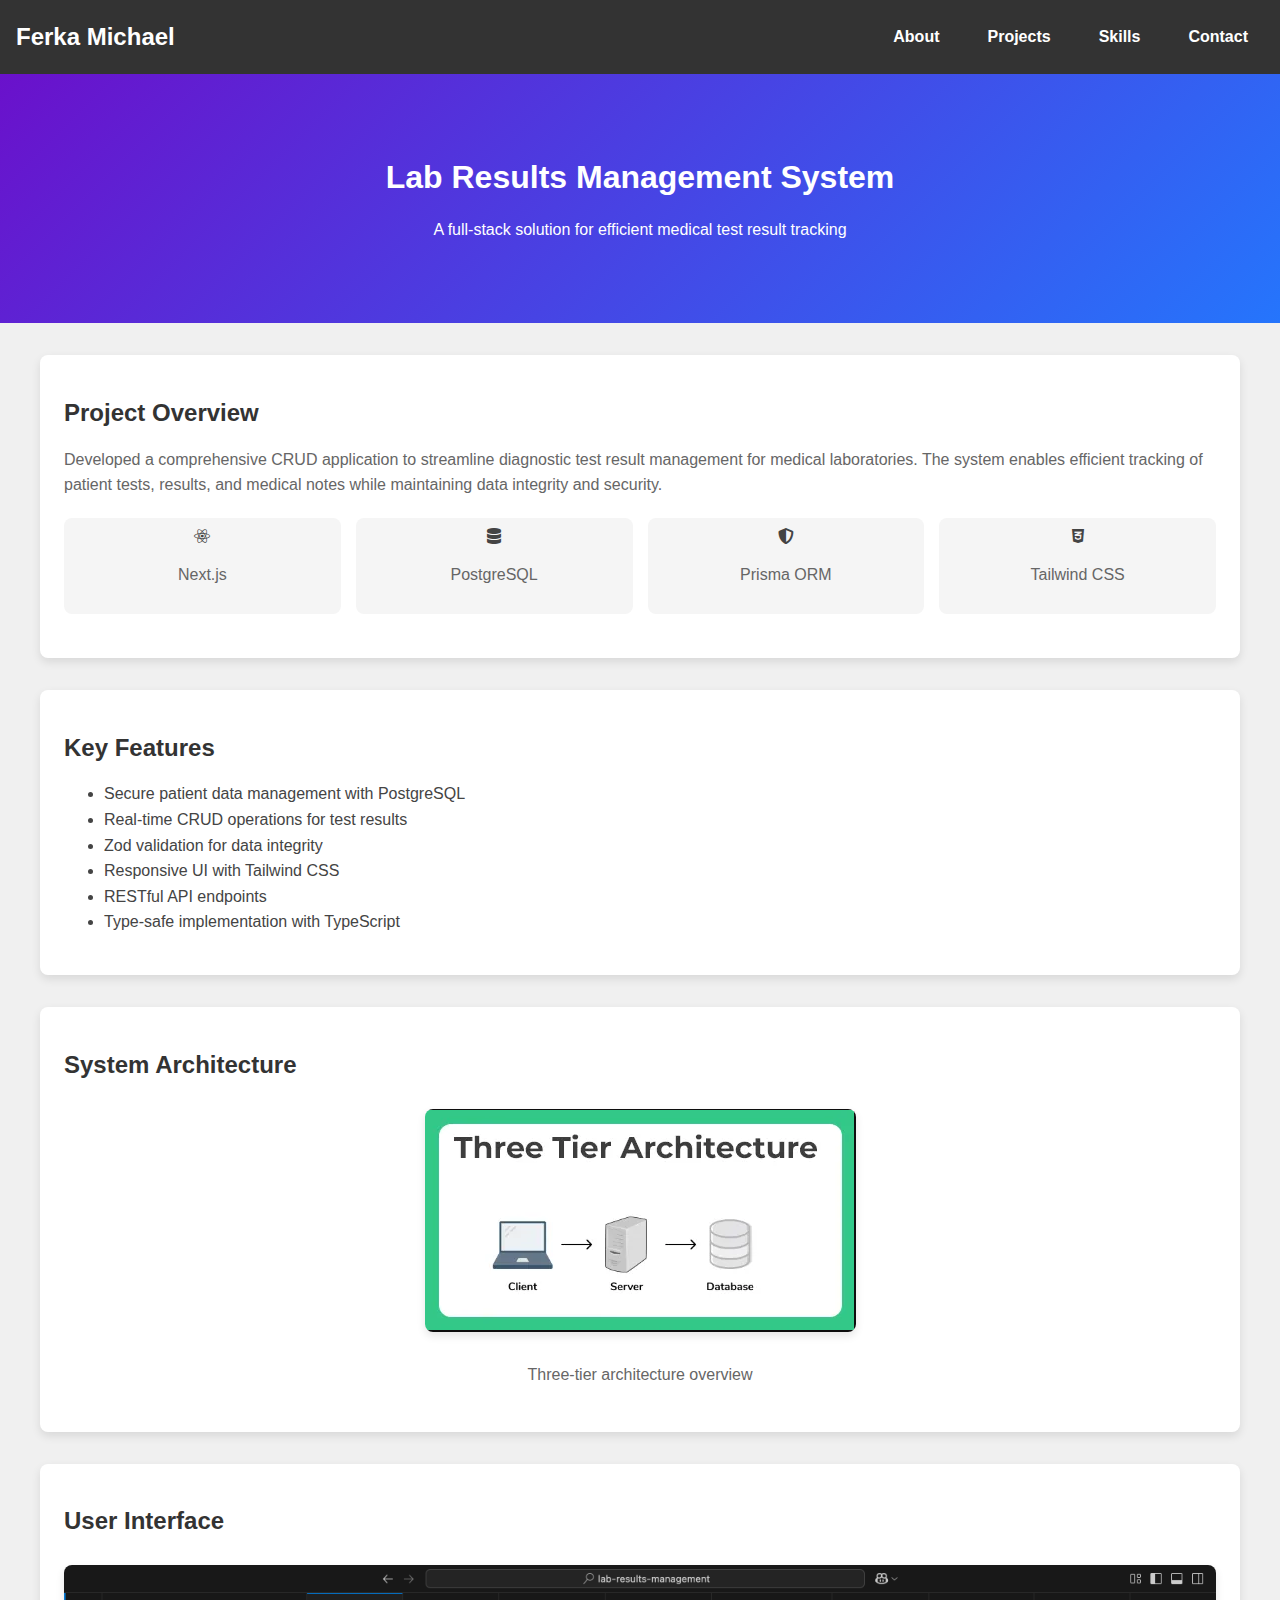
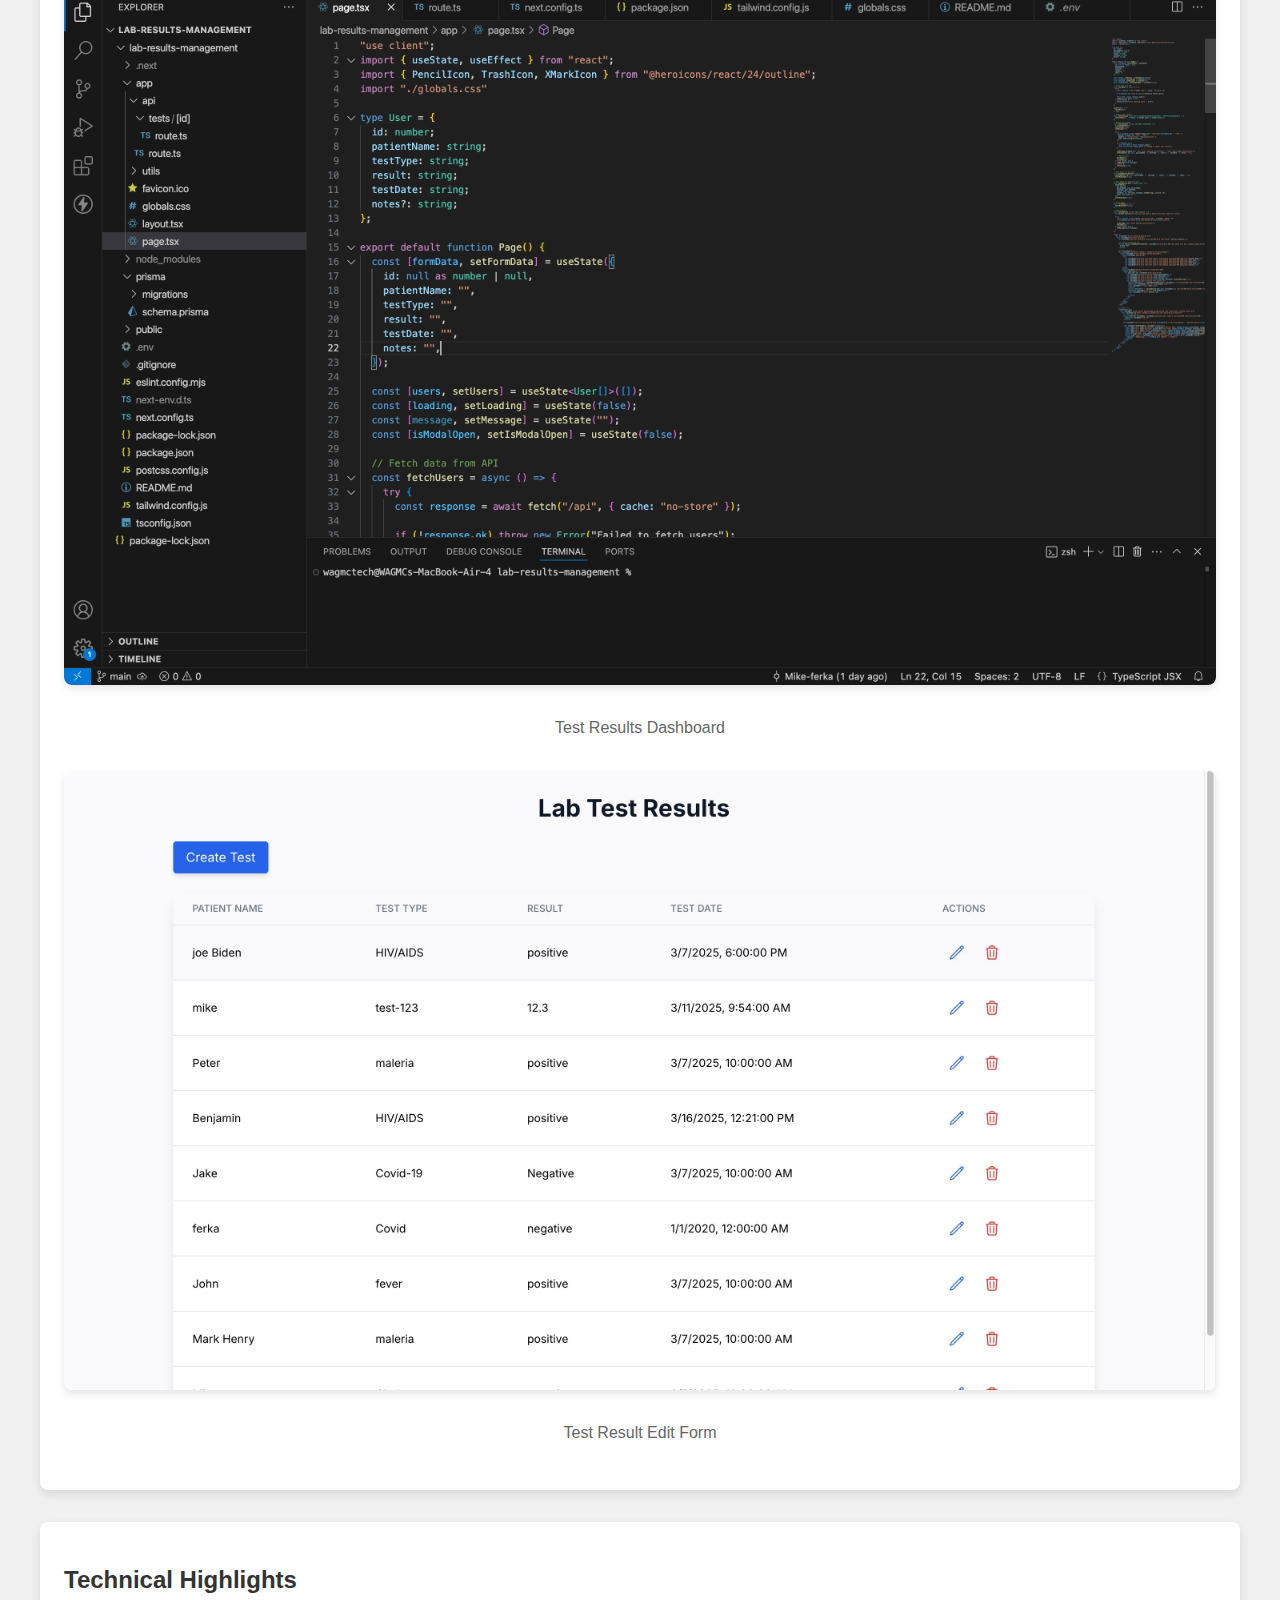
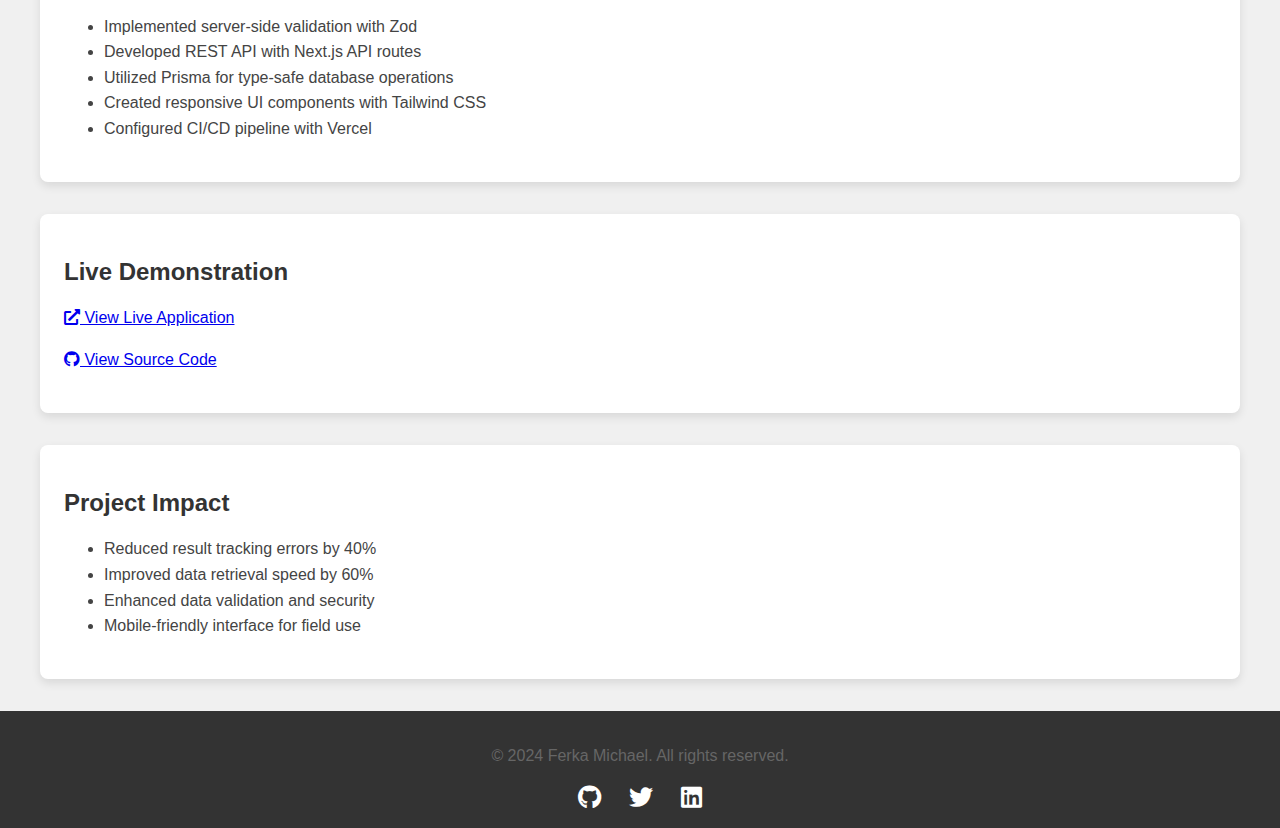
<file: lab-results-management.html>
<!DOCTYPE html>
<html lang="en">
<head>
  <meta charset="UTF-8">
  <meta name="viewport" content="width=device-width, initial-scale=1.0">
  <link rel="stylesheet" href="styles.css">
  <link rel="stylesheet" href="https://cdnjs.cloudflare.com/ajax/libs/font-awesome/5.15.4/css/all.min.css">
  <title>Lab Results Management System</title>
  <style>
    .image-section {
      text-align: center;
      margin: 20px 0;
    }

    .image-section img {
      max-width: 100%;
      height: auto;
      border-radius: 8px;
      box-shadow: 0 4px 8px rgba(0, 0, 0, 0.1);
      margin: 10px 0;
    }

    .tech-stack {
      display: grid;
      grid-template-columns: repeat(auto-fit, minmax(120px, 1fr));
      gap: 15px;
      margin: 20px 0;
    }

    .tech-item {
      text-align: center;
      padding: 10px;
      background: #f5f5f5;
      border-radius: 8px;
    }

    @media (max-width: 600px) {
      .image {
        width: 100%;
        height: auto;
      }
      
      .tech-stack {
        grid-template-columns: repeat(2, 1fr);
      }
    }
  </style>
</head>
<body>
  <nav>
    <div class="nav-container">
      <h1 class="logo">Ferka Michael</h1>
      <i class="fas fa-bars menu-icon" id="menu-open"></i>
      <ul id="nav-links">
        <li><a href="index.html">About</a></li>
        <li><a href="index.html">Projects</a></li>
        <li><a href="index.html">Skills</a></li>
        <li><a href="index.html">Contact</a></li>
        <i class="fas fa-times" id="menu-close"></i>
      </ul>
    </div>
  </nav>

  <header>
    <h1>Lab Results Management System</h1>
    <p style="color: white;">A full-stack solution for efficient medical test result tracking</p>
  </header>

  <section>
    <h2>Project Overview</h2>
    <p>
      Developed a comprehensive CRUD application to streamline diagnostic test result management for medical laboratories.
      The system enables efficient tracking of patient tests, results, and medical notes while maintaining data integrity
      and security.
    </p>
    
    <div class="tech-stack">
      <div class="tech-item">
        <i class="fab fa-react"></i>
        <p>Next.js</p>
      </div>
      <div class="tech-item">
        <i class="fas fa-database"></i>
        <p>PostgreSQL</p>
      </div>
      <div class="tech-item">
        <i class="fas fa-shield-alt"></i>
        <p>Prisma ORM</p>
      </div>
      <div class="tech-item">
        <i class="fab fa-css3-alt"></i>
        <p>Tailwind CSS</p>
      </div>
    </div>
  </section>

  <section>
    <h2>Key Features</h2>
    <ul>
      <li>Secure patient data management with PostgreSQL</li>
      <li>Real-time CRUD operations for test results</li>
      <li>Zod validation for data integrity</li>
      <li>Responsive UI with Tailwind CSS</li>
      <li>RESTful API endpoints</li>
      <li>Type-safe implementation with TypeScript</li>
    </ul>
  </section>

  <section>
    <h2>System Architecture</h2>
    <div class="image-section">
      <img src="Images/architecture.png" alt="System Architecture">
      <p>Three-tier architecture overview</p>
    </div>
  </section>

  <section>
    <h2>User Interface</h2>
    <div class="image-section">
      <img src="Images/dashboard-view.png" alt="Main Dashboard">
      <p>Test Results Dashboard</p>
    </div>
    <div class="image-section">
      <img src="Images/edit-form.png" alt="Edit Interface">
      <p>Test Result Edit Form</p>
    </div>
  </section>

  <section>
    <h2>Technical Highlights</h2>
    <ul>
      <li>Implemented server-side validation with Zod</li>
      <li>Developed REST API with Next.js API routes</li>
      <li>Utilized Prisma for type-safe database operations</li>
      <li>Created responsive UI components with Tailwind CSS</li>
      <li>Configured CI/CD pipeline with Vercel</li>
    </ul>
  </section>

  <section>
    <h2>Live Demonstration</h2>
    <p>
      <a href="https://lab-results-management-enr2-96tqb4ylt-mike-ferkas-projects.vercel.app/" target="_blank" class="demo-link">
        <i class="fas fa-external-link-alt"></i> View Live Application
      </a>
    </p>
    <p>
      <a href="https://github.com/Mike-ferka/lab-results-management.git" target="_blank" class="github-link">
        <i class="fab fa-github"></i> View Source Code
      </a>
    </p>
  </section>

  <section>
    <h2>Project Impact</h2>
    <ul>
      <li>Reduced result tracking errors by 40%</li>
      <li>Improved data retrieval speed by 60%</li>
      <li>Enhanced data validation and security</li>
      <li>Mobile-friendly interface for field use</li>
    </ul>
  </section>

  <footer>
    <p>&copy; 2024 Ferka Michael. All rights reserved.</p>
    <div class="social-icons">
        <a href="https://github.com/Mike-ferka" target="_blank"><i class="fab fa-github"></i></a>
        <a href="https://twitter.com/michael_ferka" target="_blank"><i class="fab fa-twitter"></i></a>
        <a href="https://linkedin.com/in/michaelferka" target="_blank"><i class="fab fa-linkedin"></i></a>
      </div>
  </footer>

  <script>
    const menuOpen = document.getElementById("menu-open");
    const menuClose = document.getElementById("menu-close");
    const navLinks = document.getElementById("nav-links");

    menuOpen.addEventListener("click", () => {
      navLinks.classList.add("active");
    });

    menuClose.addEventListener("click", () => {
      navLinks.classList.remove("active");
    });
  </script>
</body>
</html>
</file>
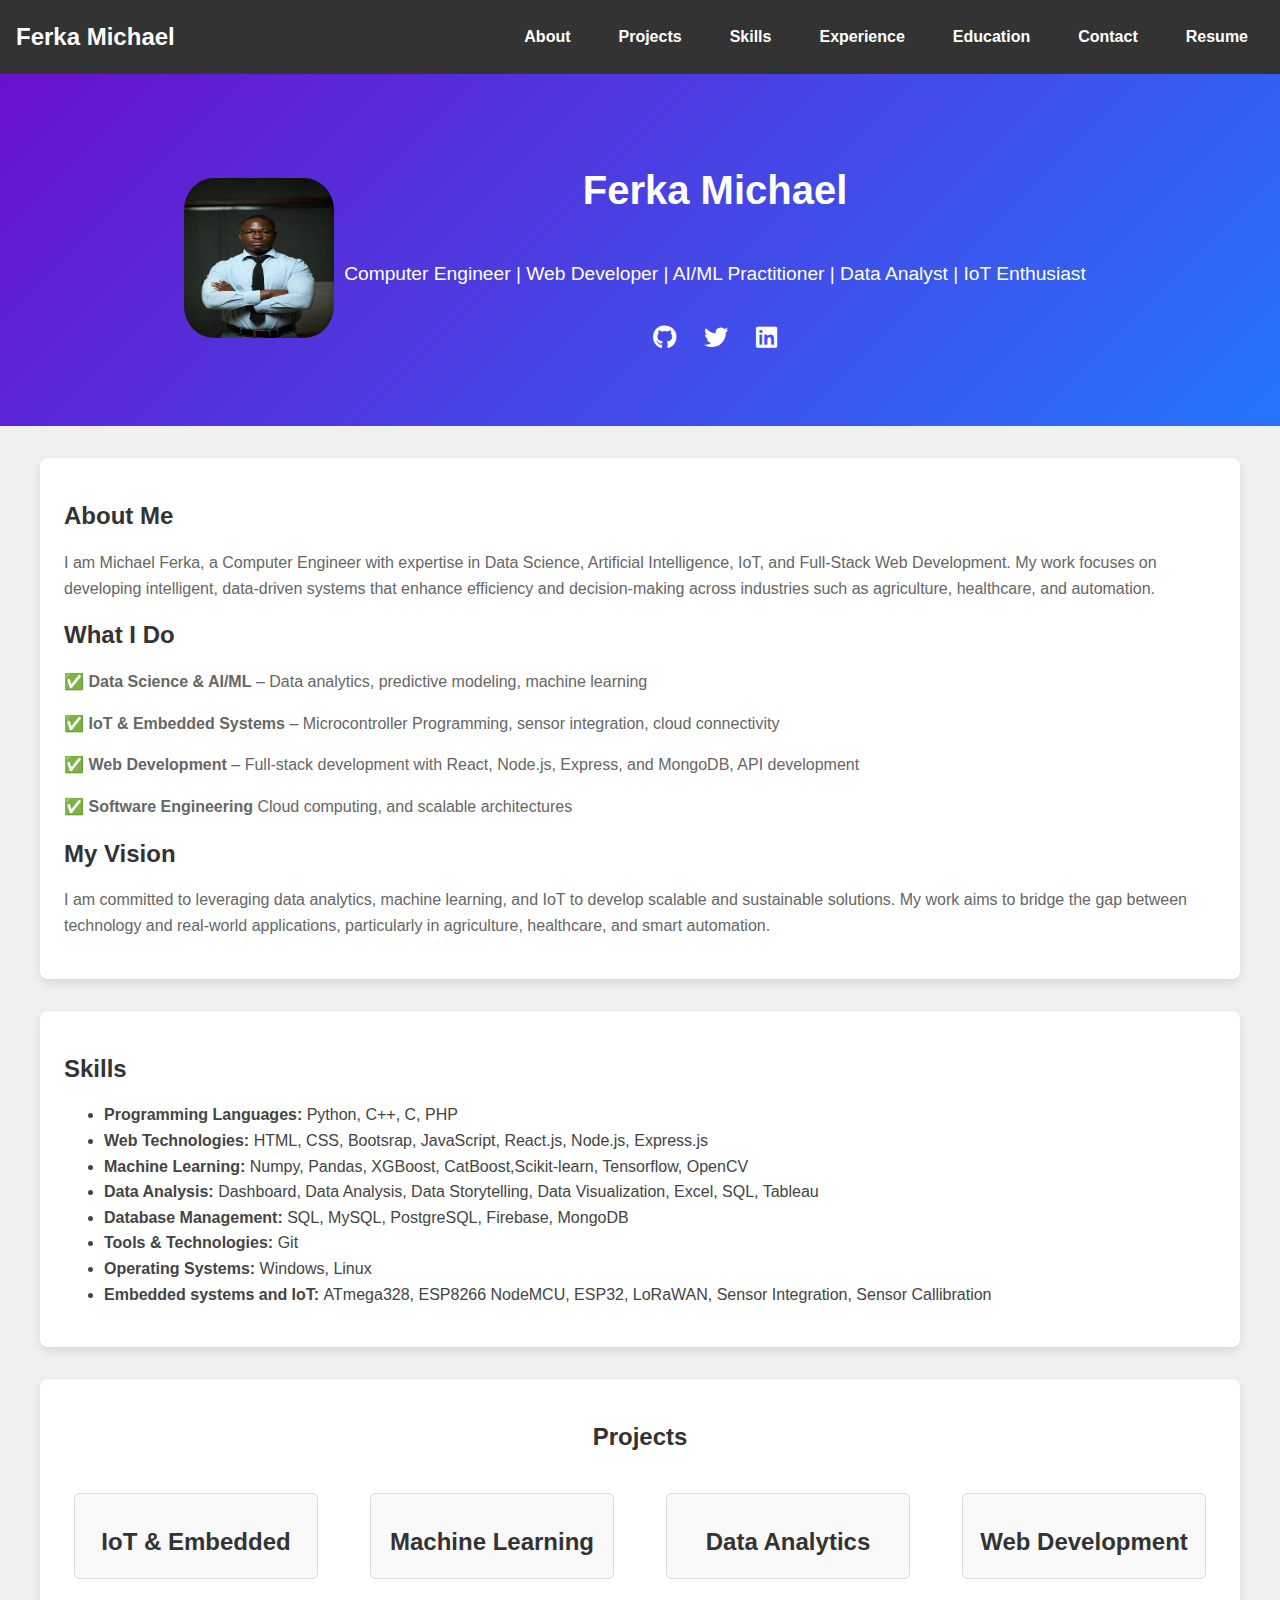
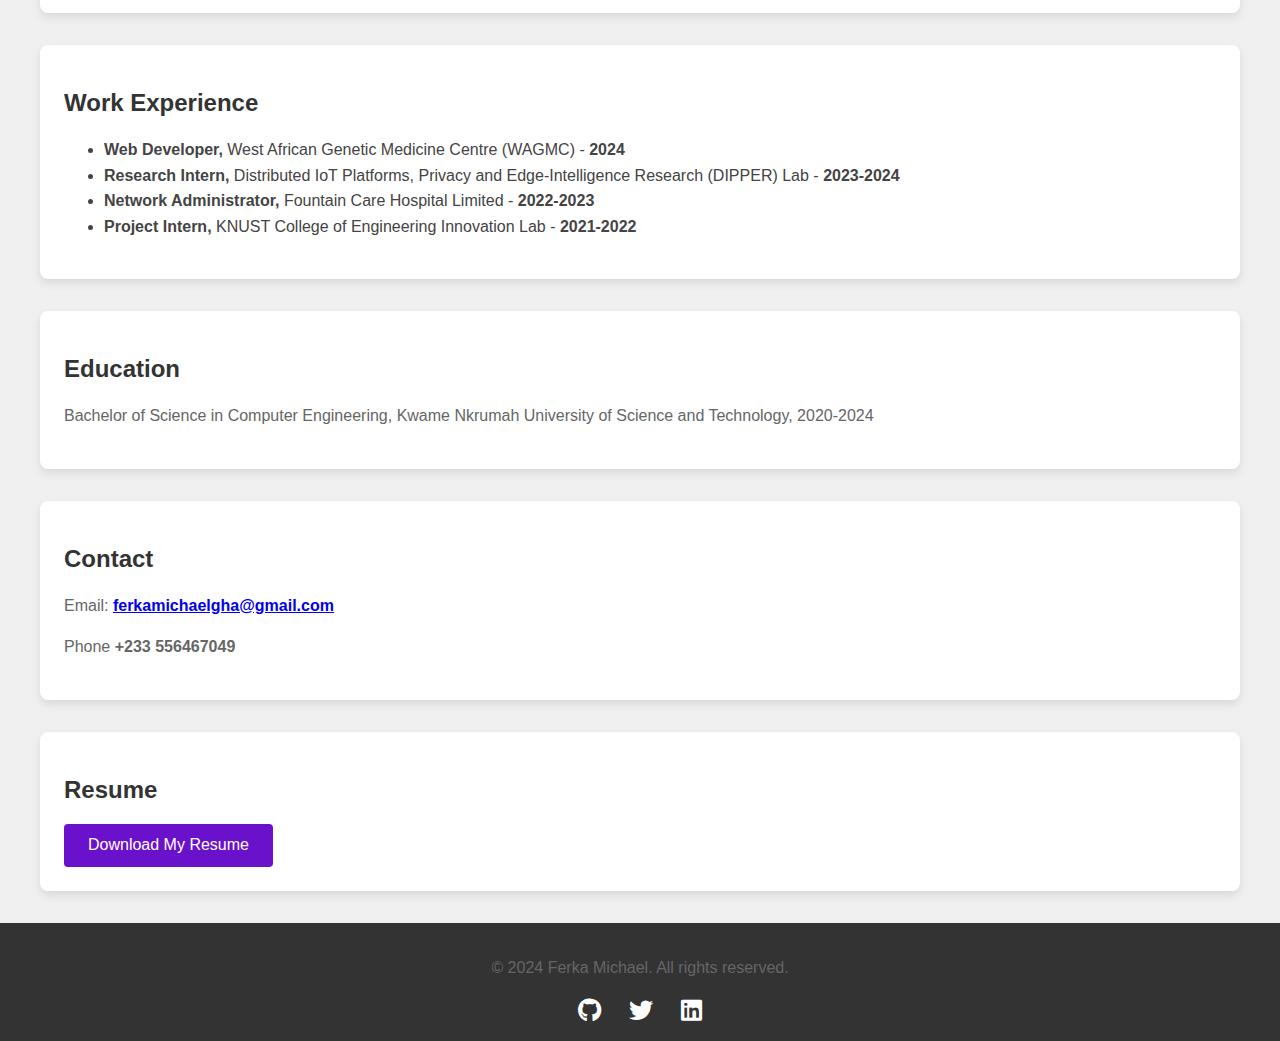
<file: oldindex.html>
<!DOCTYPE html>
<html lang="en">
<head>
  <meta charset="UTF-8">
  <meta name="viewport" content="width=device-width, initial-scale=1.0">
  <title>Ferka Michael</title>
  <link rel="stylesheet" href="styles.css">
  <link rel="stylesheet" href="https://cdnjs.cloudflare.com/ajax/libs/font-awesome/6.0.0-beta3/css/all.min.css">
</head>
<body>
  <!-- Navigation Bar -->
  <nav>
    <div class="nav-container">
      <h1 class="logo">Ferka Michael</h1>
      <i class="fas fa-bars menu-icon" id="menu-open"></i>
      <ul id="nav-links">
        <li><a href="#about">About</a></li>
        <li><a href="#projects">Projects</a></li>
        <li><a href="#skills">Skills</a></li>
        <li><a href="#experience">Experience</a></li>
        <li><a href="#education">Education</a></li>
        <li><a href="#contact">Contact</a></li>
        <li><a href="#resume">Resume</a></li>
        <i class="fas fa-times" id="menu-close"></i>
      </ul>
    </div>
  </nav>

  <header>
    <div class="header-content">
      <img src="Images/ferkamichael.jpeg" alt="Ferka Michael" class="profile-pic">
      <div class="header-word">
      <h1>Ferka Michael</h1>
      <p>Computer Engineer | Web Developer | AI/ML Practitioner | Data Analyst | IoT Enthusiast </p>
      <div class="social-icons">
        <a href="https://github.com/Mike-ferka" target="_blank"><i class="fab fa-github"></i></a>
        <a href="https://twitter.com/michael_ferka" target="_blank"><i class="fab fa-twitter"></i></a>
        <a href="https://linkedin.com/in/michaelferka" target="_blank"><i class="fab fa-linkedin"></i></a>
      </div>
    </div>
    </div>
  </header>

  <section id="about">
    <h2>About Me</h2>
    <p> I am Michael Ferka, a Computer Engineer with expertise in Data Science, Artificial Intelligence, IoT, and Full-Stack Web Development. My work focuses on developing intelligent, data-driven systems that enhance efficiency and decision-making across industries such as agriculture, healthcare, and automation.</p>
    <h2>What I Do</h2>
    <p>✅ <strong>Data Science & AI/ML</strong> – Data analytics, predictive modeling, machine learning</p>
    <p>✅ <strong>IoT & Embedded Systems</strong> – Microcontroller Programming, sensor integration, cloud connectivity</p>
    <p>✅ <strong>Web Development</strong> – Full-stack development with React, Node.js, Express, and MongoDB, API development</p>
    <p>✅ <strong>Software Engineering </strong>Cloud computing, and scalable architectures</p>
  <h2>My Vision</h2>
  <p>I am committed to leveraging data analytics, machine learning, and IoT to develop scalable and sustainable solutions. My work aims to bridge the gap between technology and real-world applications, particularly in agriculture, healthcare, and smart automation.</p>
  
  </section>
  <section id="skills">
    <h2>Skills</h2>
    <ul>
      <li><strong>Programming Languages:</strong> Python, C++, C, PHP</li>
      <li><strong>Web Technologies:</strong> HTML, CSS, Bootsrap, JavaScript, React.js, Node.js, Express.js</li>
      <li><strong>Machine Learning: </strong>Numpy, Pandas, XGBoost, CatBoost,Scikit-learn, Tensorflow, OpenCV</li>
      <li><strong>Data Analysis: </strong>Dashboard, Data Analysis, Data Storytelling, Data Visualization, Excel, SQL, Tableau</li>
      <li><strong>Database Management: </strong>SQL, MySQL, PostgreSQL, Firebase, MongoDB</li>
      <li><strong>Tools & Technologies: </strong>Git</li>
      <li><strong>Operating Systems: </strong>Windows, Linux</li>
      <li><strong>Embedded systems and IoT: </strong>ATmega328, ESP8266 NodeMCU, ESP32, LoRaWAN, Sensor Integration, Sensor Callibration</li>
     

    </ul>
  </section>

  <section id="projects">
    <h2>Projects</h2>
    <div class="projects-container">
      <!-- IoT Projects -->
      <div class="project-category" onclick="toggleProjects('iot-projects')">
        <h3 class="category-title" >IoT & Embedded</h3>
        <div id="iot-projects" class="project-list hidden">
          <div class="project-item">
            <a href="Farmsense.html" target="_blank">FarmSense: Solar-powered Smart Weather Station for effective Crop production in Ghana</a>
          </div>
          <div class="project-item">
            <a href="smart-irrigation.html" target="_blank">Smart Irrigation System</a>
          </div>
          <div class="project-item">
            <a href="tank-filling.html" target="_blank">Automatic tank filling System</a>
          </div>
        </div>
      </div>
  
      <!-- Machine Learning Projects -->
      <div class="project-category" onclick="toggleProjects('ml-projects')">
        <h3 class="category-title" >Machine Learning</h3>
        <div id="ml-projects" class="project-list hidden">
          <div class="project-item">
            <a href="https://github.com/Mike-ferka/Data-Science-and-ML/" target="_blank">Building A Brain in 10min</a>
          </div>
          <div class="project-item">
            <a href="#" target="_blank">Crop Yield Prediction</a>
          </div>
        </div>
      </div>
  
      <!-- Data Analytics Projects -->
      <div class="project-category"  onclick="toggleProjects('data-projects')">
        <h3 class="category-title">Data Analytics</h3>
        <div id="data-projects" class="project-list hidden">
          <div class="project-item">
            <a href="#" target="_blank">Sales Data Analysis</a>
          </div>
          <div class="project-item">
            <a href="#" target="_blank">Market Trend Insights</a>
          </div>
        </div>
      </div>
  
      <!-- Web Development Projects -->
      <div class="project-category" onclick="toggleProjects('web-projects')">
        <h3 class="category-title">Web Development</h3>
        <div id="web-projects" class="project-list hidden">
          <div class="project-item">
            <a href="https://www.fountaincarehospital.com" target="_blank">Fountain Care Hospital Limited Website</a>
          </div>
          <div class="project-item">
            <a href="Farmsense.html" target="_blank">FarmSense Final-Year-Project</a>
          </div>
          <div class="project-item">
            <a href="lab-results-management.html" target="_blank">Lab Results management system</a>
          </div>
        </div>
      </div>
    </div>
  </section>
  
  <section id="experience">
    <h2>Work Experience</h2>
    <ul>
      <li><strong>Web Developer,</strong> West African Genetic Medicine Centre (WAGMC) - <strong>2024</strong></li>
      <li><strong>Research Intern,</strong> Distributed IoT Platforms, Privacy and Edge-Intelligence Research (DIPPER) Lab - <strong>2023-2024</strong></li>
      <li><strong>Network Administrator,</strong> Fountain Care Hospital Limited - <strong>2022-2023</strong></li>
      <li><strong>Project Intern,</strong> KNUST College of Engineering Innovation Lab - <strong>2021-2022</strong></li>


    </ul>
  </section>

  <section id="education">
    <h2>Education</h2>
    <p>Bachelor of Science in Computer Engineering, Kwame Nkrumah University of Science and Technology, 2020-2024</p>
  </section>

  <section id="contact">
    <h2>Contact</h2>
    <p>Email: <strong><a href="mailto:you@example.com">ferkamichaelgha@gmail.com</a></strong></p>
    <p>Phone <strong>+233 556467049</strong></p>
  </section>

  <section id="resume">
    <h2>Resume</h2>
    <button id="download-resume">Download My Resume</button>
  </section>

  <footer>
    <p>&copy; 2024 Ferka Michael. All rights reserved.</p>
    <div class="social-icons">
        <a href="https://github.com/Mike-ferka" target="_blank"><i class="fab fa-github"></i></a>
        <a href="https://twitter.com/michael_ferka" target="_blank"><i class="fab fa-twitter"></i></a>
        <a href="https://linkedin.com/in/michaelferka" target="_blank"><i class="fab fa-linkedin"></i></a>
      </div>
  </footer>

  <script src="script.js"></script>
  <script>
    // Toggle visibility of project lists
    function toggleProjects(id) {
      const projectList = document.getElementById(id);
      projectList.classList.toggle("hidden");
    }
  
    // Show project details
    function showProjectDetails(projectId) {
      const projectDetails = {
        iot1: {
          title: "IoT Weather Station",
          image: "images/iot_weather_station.jpg",
          content: "An IoT-based weather monitoring system using ESP8266 and Firebase.",
        },
        iot2: {
          title: "Smart Irrigation System",
          image: "images/smart_irrigation.jpg",
          content: "A system to automate irrigation based on soil moisture levels.",
        },
        ml1: {
          title: "Urban Air Quality Prediction",
          image: "images/air_quality.jpg",
          content: "A machine learning project predicting PM2.5 levels using Sentinel-5P data.",
        },
        ml2: {
          title: "Crop Yield Prediction",
          image: "images/crop_yield.jpg",
          content: "Using ML models to forecast crop yields for smart farming.",
        },
        data1: {
          title: "Sales Data Analysis",
          image: "images/sales_analysis.jpg",
          content: "Analyzing sales data to provide actionable business insights.",
        },
        data2: {
          title: "Market Trend Insights",
          image: "images/market_trends.jpg",
          content: "A dashboard providing real-time market trends using Power BI.",
        },
        web1: {
          title: "Hospital Management System",
          image: "images/hospital_system.jpg",
          content: "A React-based web application for managing hospital operations.",
        },
        web2: {
          title: "Portfolio Website",
          image: "images/portfolio.jpg",
          content: "A personal portfolio showcasing professional projects and skills.",
        },
      };
  
      const details = projectDetails[projectId];
      document.getElementById("project-title").innerText = details.title;
      document.getElementById("project-image").src = details.image;
      document.getElementById("project-content").innerText = details.content;
  
      document.getElementById("projects").classList.add("hidden");
      document.getElementById("project-details").classList.remove("hidden");
    }
  
    // Hide project details
    function hideProjectDetails() {
      document.getElementById("project-details").classList.add("hidden");
      document.getElementById("projects").classList.remove("hidden");
    }
  </script>
  
  <style>
    .hidden {
      display: none;
    }
  
    .project-category {
      border: 1px solid #ddd;
      padding: 10px;
      border-radius: 5px;
      margin: 10px;
      background-color: #f9f9f9;
    }
  
    .category-title {
      cursor: pointer;
      font-weight: bold;
    }
  
    .project-list {
      margin-top: 10px;
    }
  
    .project-item {
      cursor: pointer;
      padding: 5px;
      margin: 5px 0;
      background-color: #eee;
      border-radius: 3px;
      transition: background-color 0.3s;
    }
  
    .project-item:hover {
      background-color: #ddd;
    }
  
    #project-details img {
      max-width: 100%;
      border-radius: 8px;
      margin-bottom: 15px;
    }
  </style>
</body>
</html>
</file>
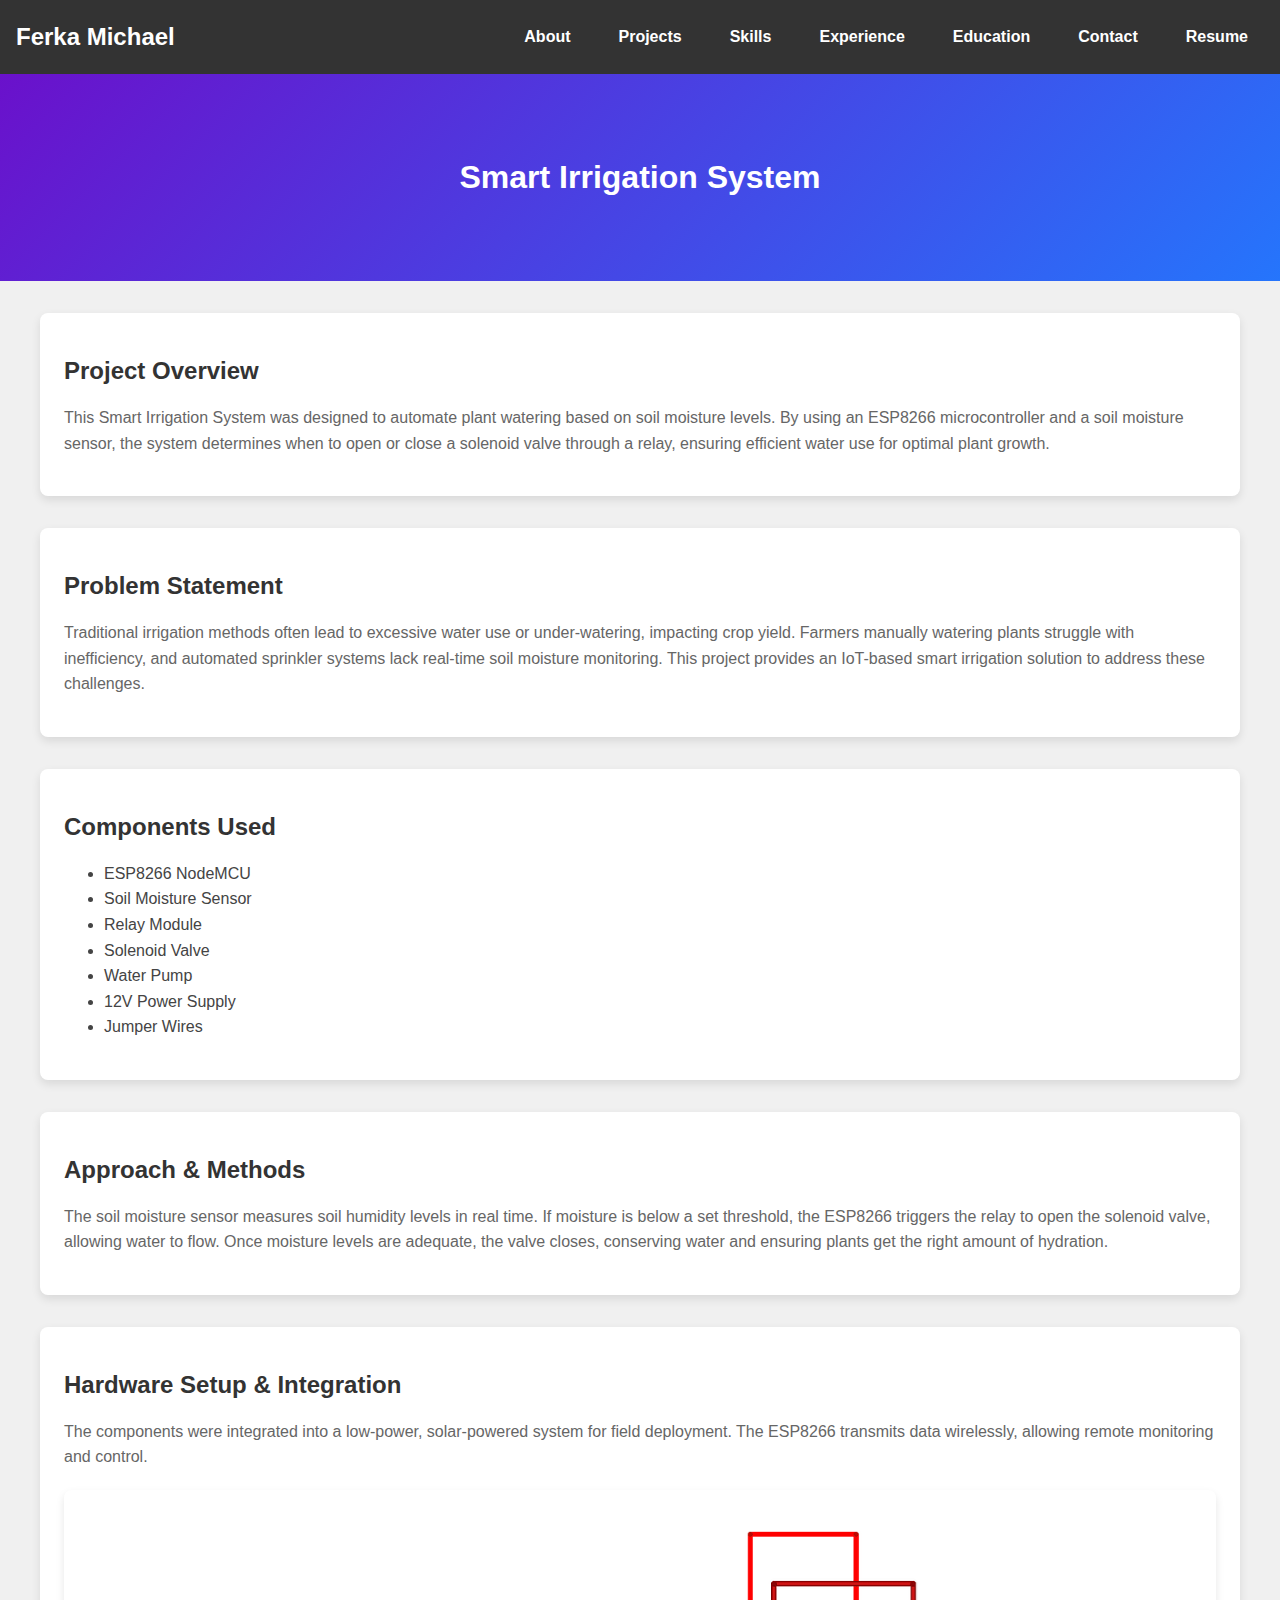
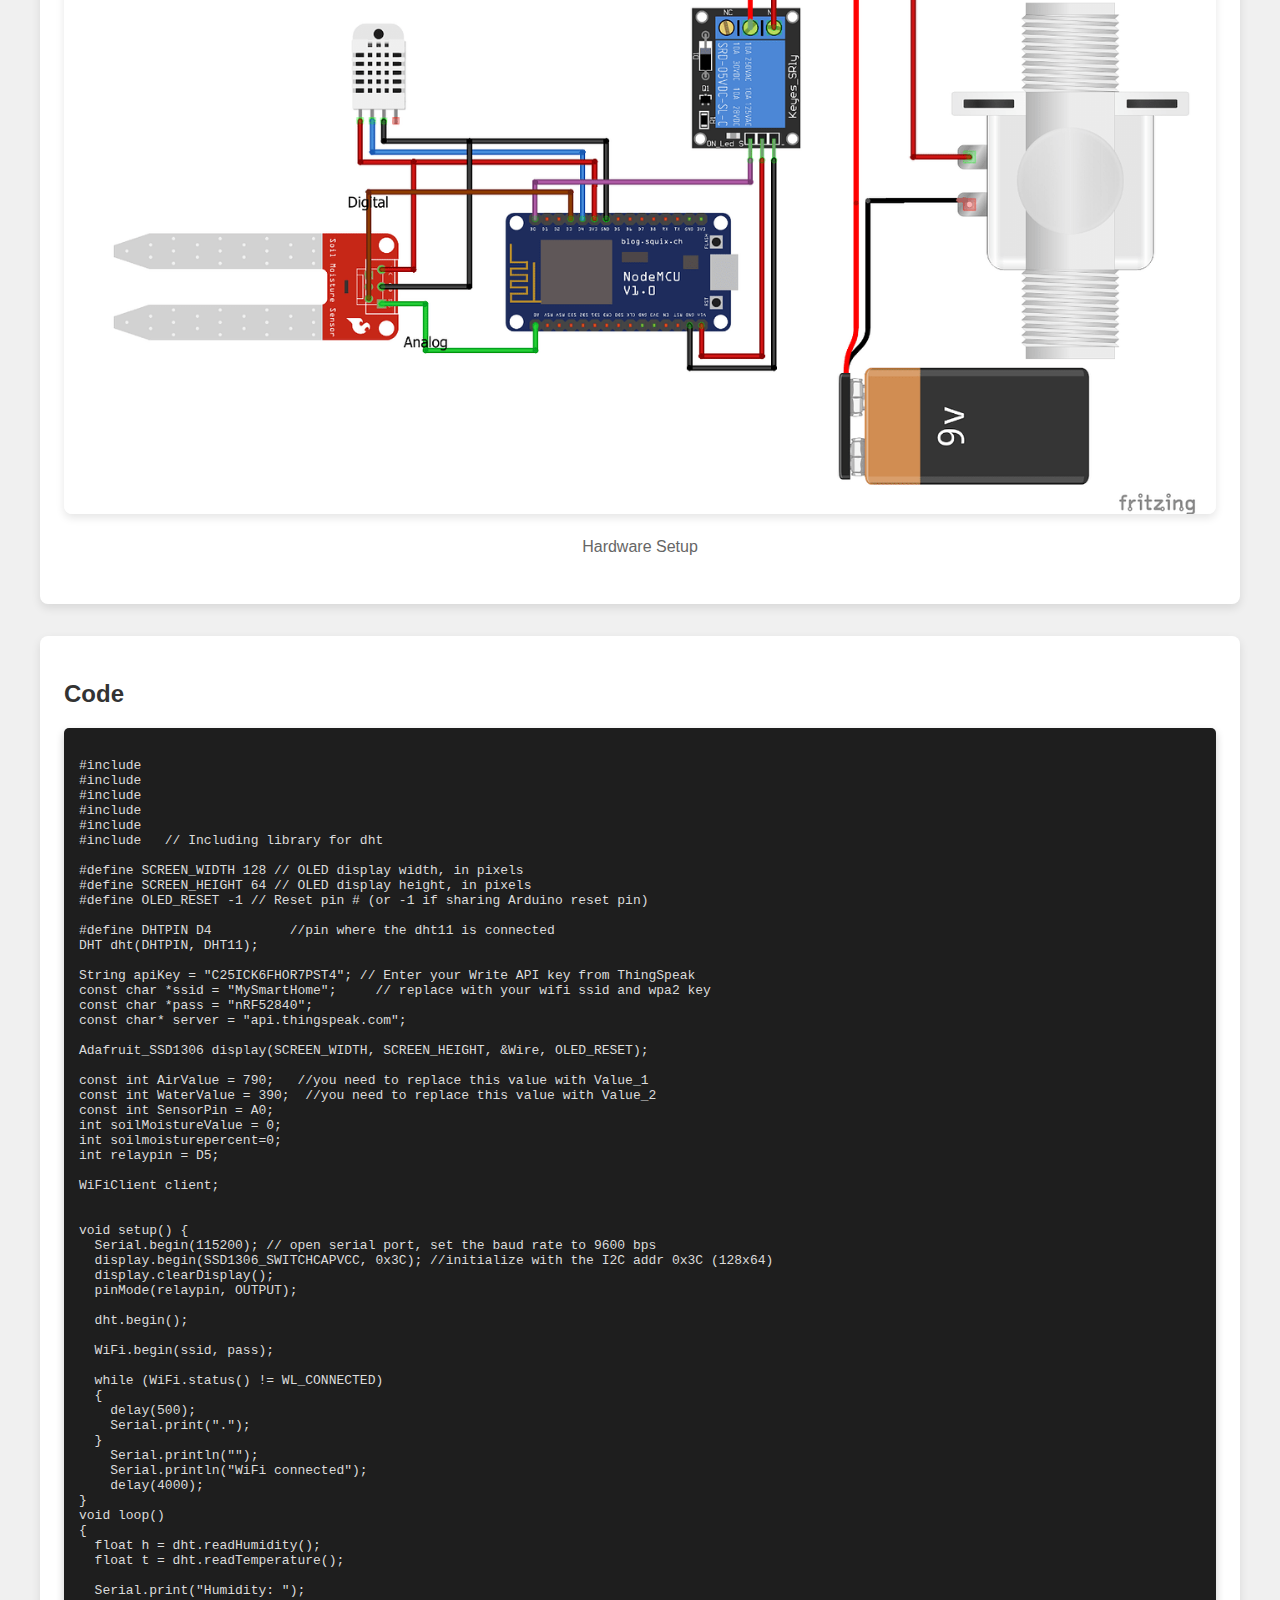
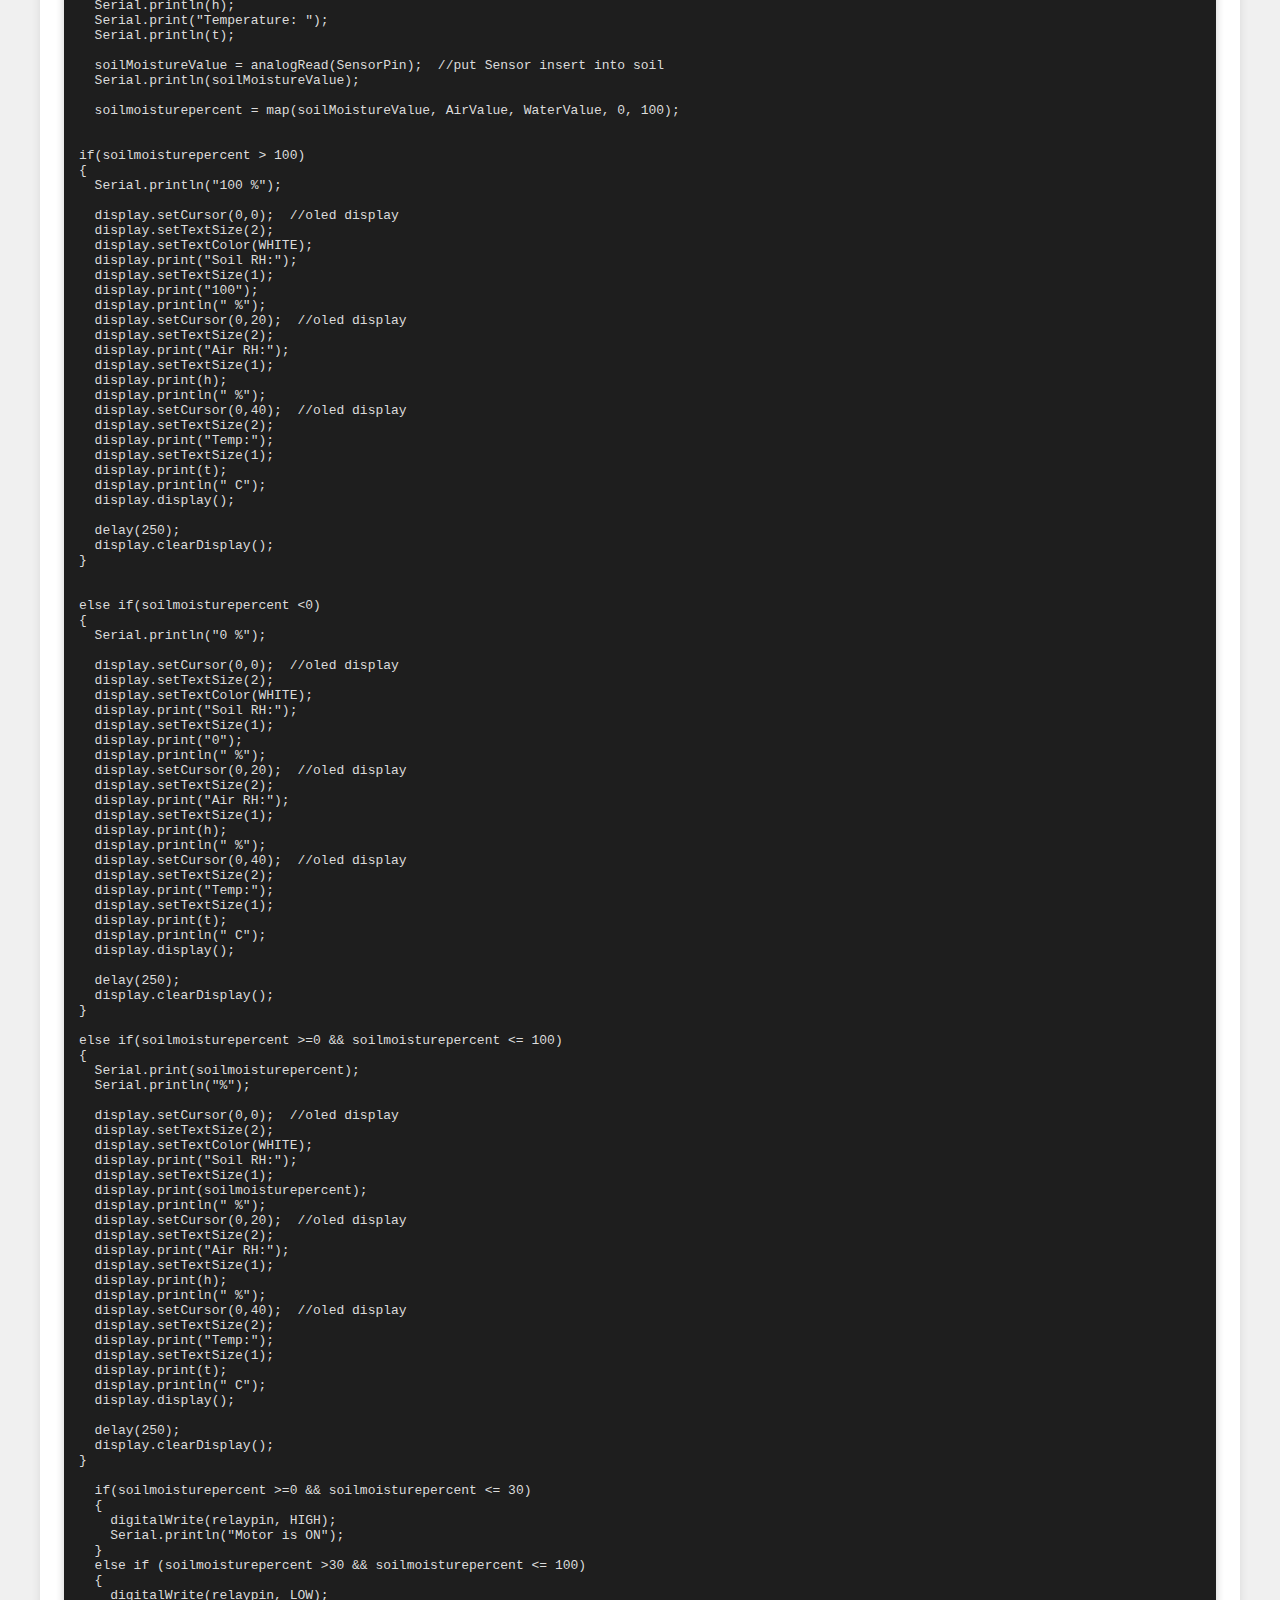
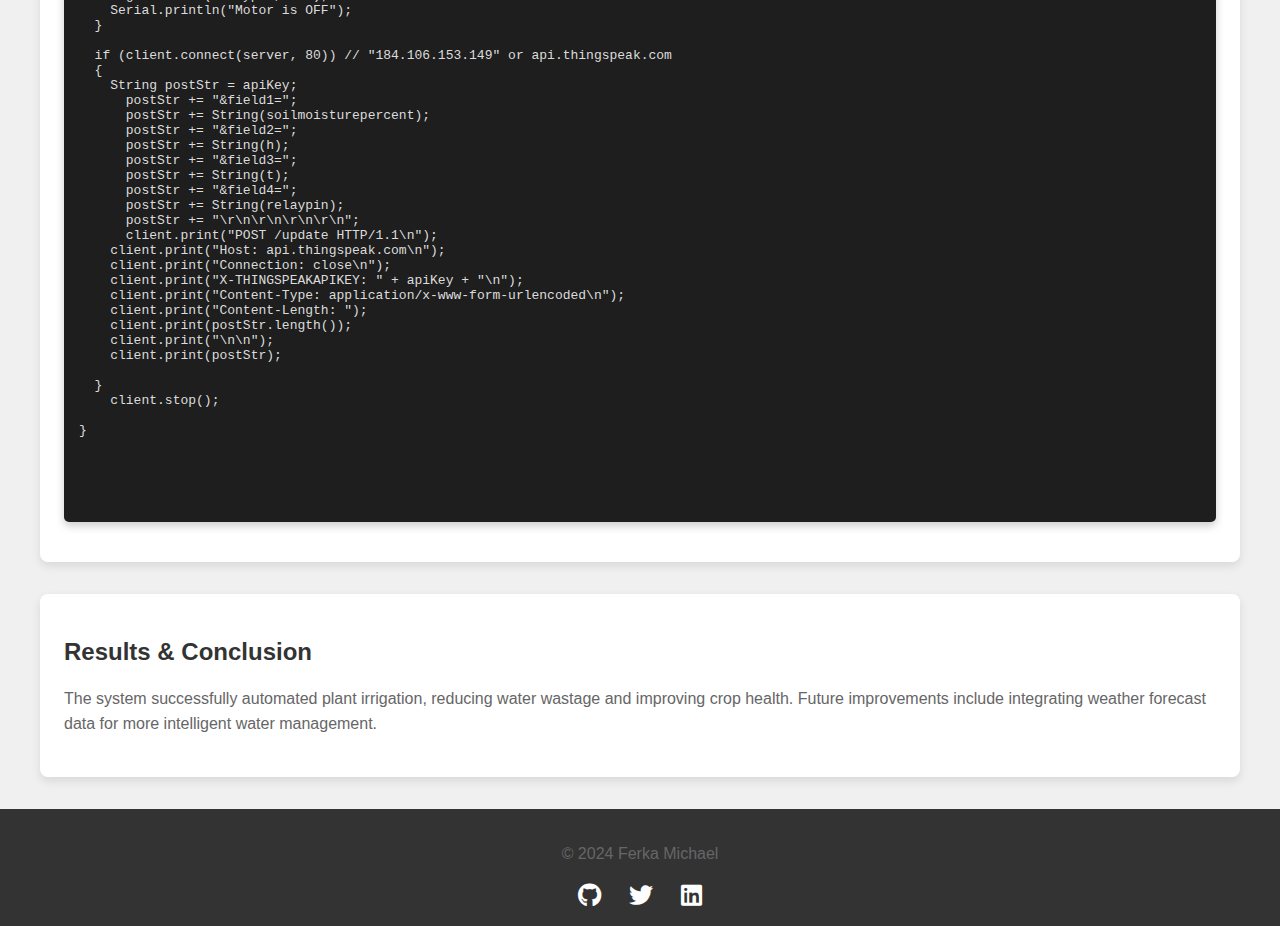
<file: smart-irrigation.html>
<!DOCTYPE html>
<html lang="en">
<head>
  <meta charset="UTF-8">
  <meta name="viewport" content="width=device-width, initial-scale=1.0">
  <title>Smart Irrigation System</title>
  <link rel="stylesheet" href="styles.css">
  <link rel="stylesheet" href="https://cdnjs.cloudflare.com/ajax/libs/font-awesome/5.15.4/css/all.min.css">
  <style>
     pre {
    background-color: #1e1e1e;
    color: #dcdcdc;
    padding: 15px;
    border-radius: 5px;
    overflow-x: auto;
    font-family: "Courier New", monospace;
    box-shadow: 0 4px 8px rgba(0, 0, 0, 0.2);
}

code {
    display: block;
    white-space: pre-wrap;
    word-wrap: break-word;
}

/* Syntax Highlighting */
.cpp {
    color: #dcdcdc;
}

.cpp .keyword {
    color: #569cd6;
    font-weight: bold;
}

.cpp .function {
    color: #dcdcaa;
}

.cpp .comment {
    color: #6a9955;
    font-style: italic;
}
    /* Image styles for responsiveness */
    .image-section {
      text-align: center;
      margin: 20px 0;
    }

    .image-section img {
      max-width: 100%;
      height: auto;
      border-radius: 8px;
      box-shadow: 0 4px 8px rgba(0, 0, 0, 0.1);
    }

    /* For small devices */
    @media (max-width: 600px) {
      .image {
        width: 100%;
        height: auto;
      }
    }
  </style>
</head>
<body>
  

  <nav>
    <div class="nav-container">
      <h1 class="logo">Ferka Michael</h1>
      <i class="fas fa-bars menu-icon" id="menu-open"></i>
      <ul id="nav-links">
        <li><a href="index.html">About</a></li>
        <li><a href="index.html">Projects</a></li>
        <li><a href="index.html">Skills</a></li>
        <li><a href="index.html">Experience</a></li>
        <li><a href="index.html">Education</a></li>
        <li><a href="index.html">Contact</a></li>
        <li><a href="index.html">Resume</a></li>
        <i class="fas fa-times" id="menu-close"></i>
      </ul>
    </div>
  </nav>

  <header>
    <h1>Smart Irrigation System</h1>
  </header>

  <section>
    <h2>Project Overview</h2>
    <p>
      This Smart Irrigation System was designed to automate plant watering based on soil moisture levels. By using an ESP8266 microcontroller and a soil moisture sensor, the system determines when to open or close a solenoid valve through a relay, ensuring efficient water use for optimal plant growth.
    </p>
  </section>

  <section>
    <h2>Problem Statement</h2>
    <p>
      Traditional irrigation methods often lead to excessive water use or under-watering, impacting crop yield. Farmers manually watering plants struggle with inefficiency, and automated sprinkler systems lack real-time soil moisture monitoring. This project provides an IoT-based smart irrigation solution to address these challenges.
    </p>
  </section>

  <section>
    <h2>Components Used</h2>
    <ul>
      <li>ESP8266 NodeMCU</li>
      <li>Soil Moisture Sensor</li>
      <li>Relay Module</li>
      <li>Solenoid Valve</li>
      <li>Water Pump</li>
      <li>12V Power Supply</li>
      <li>Jumper Wires</li>
    </ul>
  </section>

  <section>
    <h2>Approach & Methods</h2>
    <p>
      The soil moisture sensor measures soil humidity levels in real time. If moisture is below a set threshold, the ESP8266 triggers the relay to open the solenoid valve, allowing water to flow. Once moisture levels are adequate, the valve closes, conserving water and ensuring plants get the right amount of hydration.
    </p>
  </section>

  <section>
    <h2>Hardware Setup & Integration</h2>
    <p>
      The components were integrated into a low-power, solar-powered system for field deployment. The ESP8266 transmits data wirelessly, allowing remote monitoring and control.
    </p>
    <div class="image-section">
      <img class="image" src="Images/water.png" alt="Hardware Setup">
      <p>Hardware Setup</p>
    </div>
  </section>
  <section>
<h2>Code</h2>
<div>
<pre>
<code class="cpp">
#include <ESP8266WiFi.h>
#include <SPI.h>
#include <Wire.h>
#include <Adafruit_GFX.h>
#include <Adafruit_SSD1306.h>
#include <DHT.h>  // Including library for dht
    
#define SCREEN_WIDTH 128 // OLED display width, in pixels
#define SCREEN_HEIGHT 64 // OLED display height, in pixels
#define OLED_RESET -1 // Reset pin # (or -1 if sharing Arduino reset pin)
    
#define DHTPIN D4          //pin where the dht11 is connected
DHT dht(DHTPIN, DHT11);
    
String apiKey = "C25ICK6FHOR7PST4"; // Enter your Write API key from ThingSpeak
const char *ssid = "MySmartHome";     // replace with your wifi ssid and wpa2 key
const char *pass = "nRF52840";
const char* server = "api.thingspeak.com";
    
Adafruit_SSD1306 display(SCREEN_WIDTH, SCREEN_HEIGHT, &Wire, OLED_RESET);
    
const int AirValue = 790;   //you need to replace this value with Value_1
const int WaterValue = 390;  //you need to replace this value with Value_2
const int SensorPin = A0;
int soilMoistureValue = 0;
int soilmoisturepercent=0;
int relaypin = D5;
 
WiFiClient client;
 
 
void setup() {
  Serial.begin(115200); // open serial port, set the baud rate to 9600 bps
  display.begin(SSD1306_SWITCHCAPVCC, 0x3C); //initialize with the I2C addr 0x3C (128x64)
  display.clearDisplay();
  pinMode(relaypin, OUTPUT);
 
  dht.begin();
  
  WiFi.begin(ssid, pass);
 
  while (WiFi.status() != WL_CONNECTED)
  {
    delay(500);
    Serial.print(".");
  }
    Serial.println("");
    Serial.println("WiFi connected");
    delay(4000);
}  
void loop() 
{
  float h = dht.readHumidity();
  float t = dht.readTemperature();
 
  Serial.print("Humidity: ");
  Serial.println(h);
  Serial.print("Temperature: ");
  Serial.println(t);
  
  soilMoistureValue = analogRead(SensorPin);  //put Sensor insert into soil
  Serial.println(soilMoistureValue);
  
  soilmoisturepercent = map(soilMoistureValue, AirValue, WaterValue, 0, 100);
 
 
if(soilmoisturepercent > 100)
{
  Serial.println("100 %");
  
  display.setCursor(0,0);  //oled display
  display.setTextSize(2);
  display.setTextColor(WHITE);
  display.print("Soil RH:");
  display.setTextSize(1);
  display.print("100");
  display.println(" %");
  display.setCursor(0,20);  //oled display
  display.setTextSize(2);
  display.print("Air RH:");
  display.setTextSize(1);
  display.print(h);
  display.println(" %");
  display.setCursor(0,40);  //oled display
  display.setTextSize(2);
  display.print("Temp:");
  display.setTextSize(1);
  display.print(t);
  display.println(" C");
  display.display();
  
  delay(250);
  display.clearDisplay();
}
 
 
else if(soilmoisturepercent <0)
{
  Serial.println("0 %");
  
  display.setCursor(0,0);  //oled display
  display.setTextSize(2);
  display.setTextColor(WHITE);
  display.print("Soil RH:");
  display.setTextSize(1);
  display.print("0");
  display.println(" %");
  display.setCursor(0,20);  //oled display
  display.setTextSize(2);
  display.print("Air RH:");
  display.setTextSize(1);
  display.print(h);
  display.println(" %");
  display.setCursor(0,40);  //oled display
  display.setTextSize(2);
  display.print("Temp:");
  display.setTextSize(1);
  display.print(t);
  display.println(" C");
  display.display();
 
  delay(250);
  display.clearDisplay();
}
  
else if(soilmoisturepercent >=0 && soilmoisturepercent <= 100)
{
  Serial.print(soilmoisturepercent);
  Serial.println("%");
  
  display.setCursor(0,0);  //oled display
  display.setTextSize(2);
  display.setTextColor(WHITE);
  display.print("Soil RH:");
  display.setTextSize(1);
  display.print(soilmoisturepercent);
  display.println(" %");
  display.setCursor(0,20);  //oled display
  display.setTextSize(2);
  display.print("Air RH:");
  display.setTextSize(1);
  display.print(h);
  display.println(" %");
  display.setCursor(0,40);  //oled display
  display.setTextSize(2);
  display.print("Temp:");
  display.setTextSize(1);
  display.print(t);
  display.println(" C");
  display.display();
 
  delay(250);
  display.clearDisplay();
}
 
  if(soilmoisturepercent >=0 && soilmoisturepercent <= 30)
  {
    digitalWrite(relaypin, HIGH);
    Serial.println("Motor is ON");
  }
  else if (soilmoisturepercent >30 && soilmoisturepercent <= 100)
  {
    digitalWrite(relaypin, LOW);
    Serial.println("Motor is OFF");
  }
  
  if (client.connect(server, 80)) // "184.106.153.149" or api.thingspeak.com
  {
    String postStr = apiKey;
      postStr += "&field1=";
      postStr += String(soilmoisturepercent);
      postStr += "&field2=";
      postStr += String(h);
      postStr += "&field3=";
      postStr += String(t);
      postStr += "&field4=";
      postStr += String(relaypin);
      postStr += "\r\n\r\n\r\n\r\n";
      client.print("POST /update HTTP/1.1\n");
    client.print("Host: api.thingspeak.com\n");
    client.print("Connection: close\n");
    client.print("X-THINGSPEAKAPIKEY: " + apiKey + "\n");
    client.print("Content-Type: application/x-www-form-urlencoded\n");
    client.print("Content-Length: ");
    client.print(postStr.length());
    client.print("\n\n");
    client.print(postStr);
   
  }
    client.stop();
  
}
           </code>
            
            </pre>
            
    </div>
  </section>


  <section>
    <h2>Results & Conclusion</h2>
    <p>
      The system successfully automated plant irrigation, reducing water wastage and improving crop health. Future improvements include integrating weather forecast data for more intelligent water management.
    </p>
  </section>

  <footer>
    <p>&copy; 2024 Ferka Michael</p>
    <div class="social-icons">
      <a href="https://github.com/Mike-ferka" target="_blank"><i class="fab fa-github"></i></a>
      <a href="https://twitter.com/michael_ferka" target="_blank"><i class="fab fa-twitter"></i></a>
      <a href="https://linkedin.com/in/michaelferka" target="_blank"><i class="fab fa-linkedin"></i></a>
    </div>
  </footer>

  <script>
    const menuOpen = document.getElementById("menu-open");
    const menuClose = document.getElementById("menu-close");
    const navLinks = document.getElementById("nav-links");

    menuOpen.addEventListener("click", () => {
      navLinks.classList.add("active");
    });

    menuClose.addEventListener("click", () => {
      navLinks.classList.remove("active");
    });
  </script>

</body>
</html>
</file>
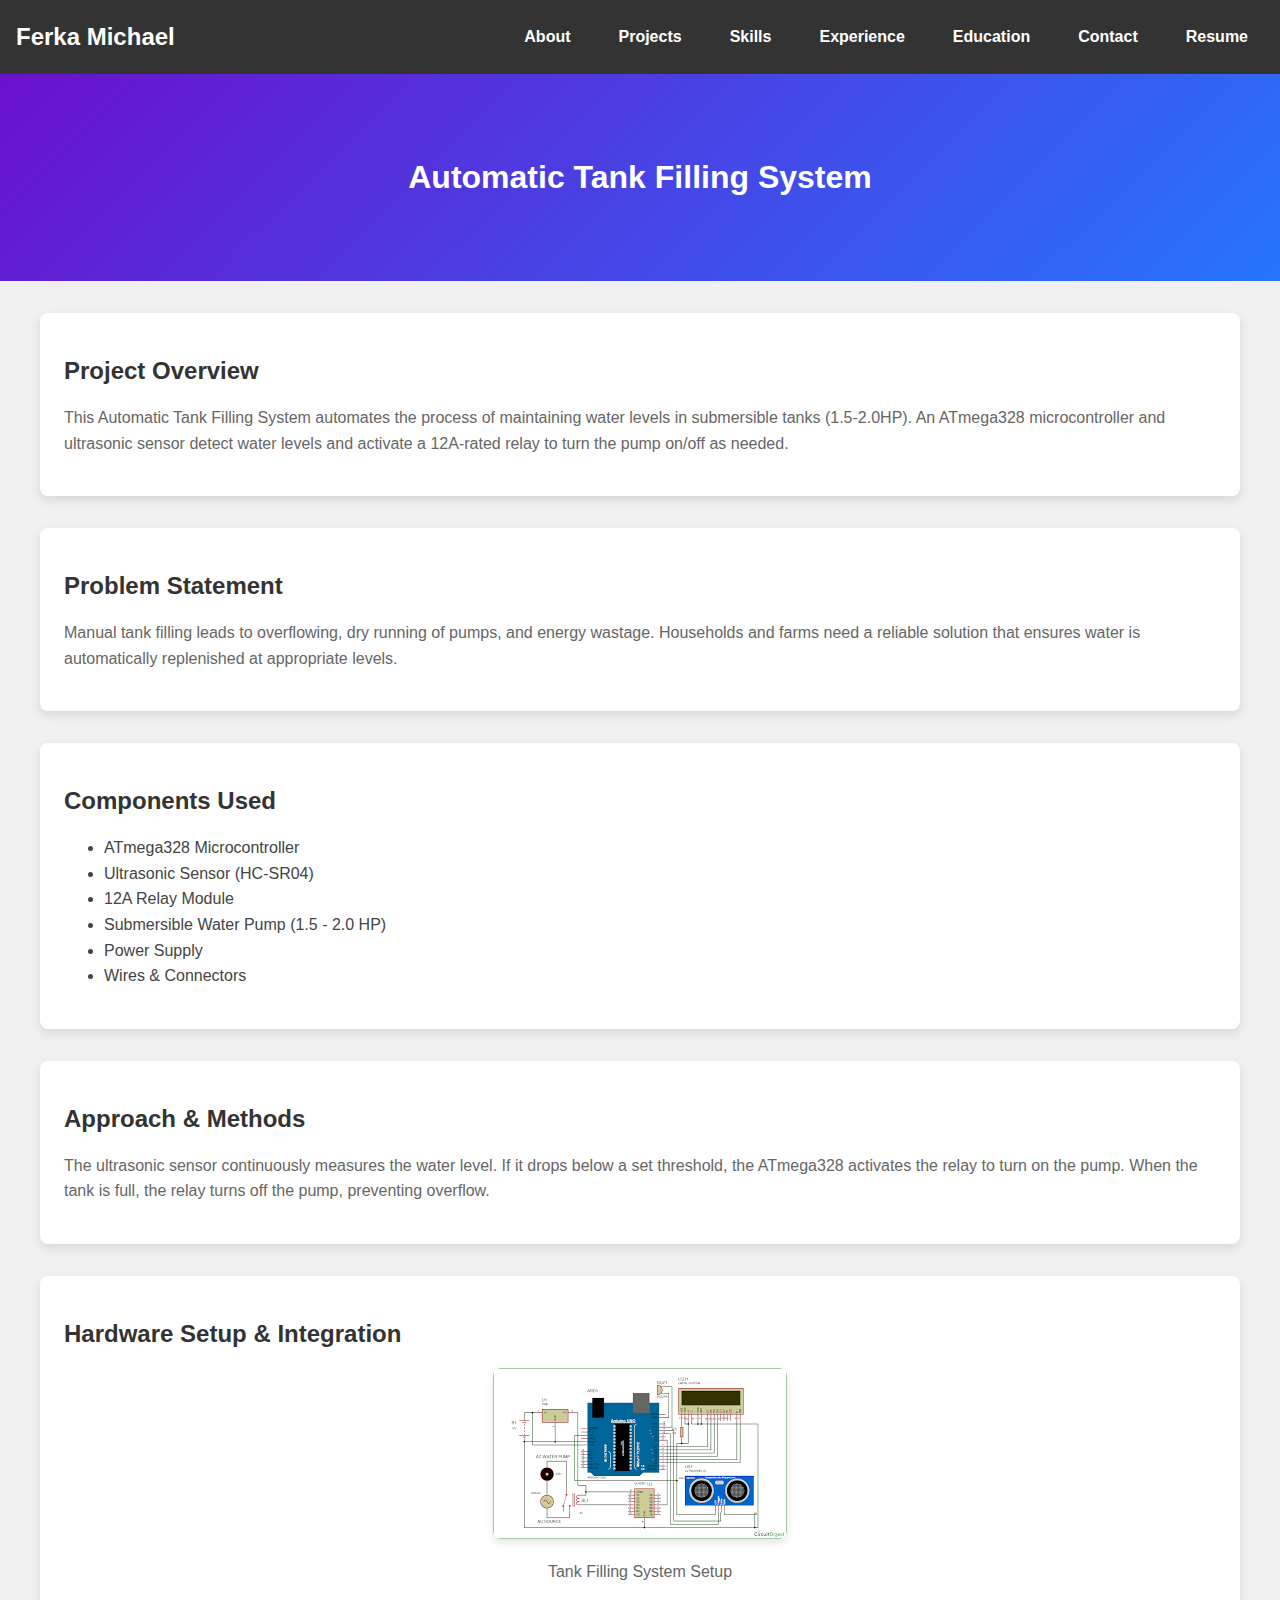
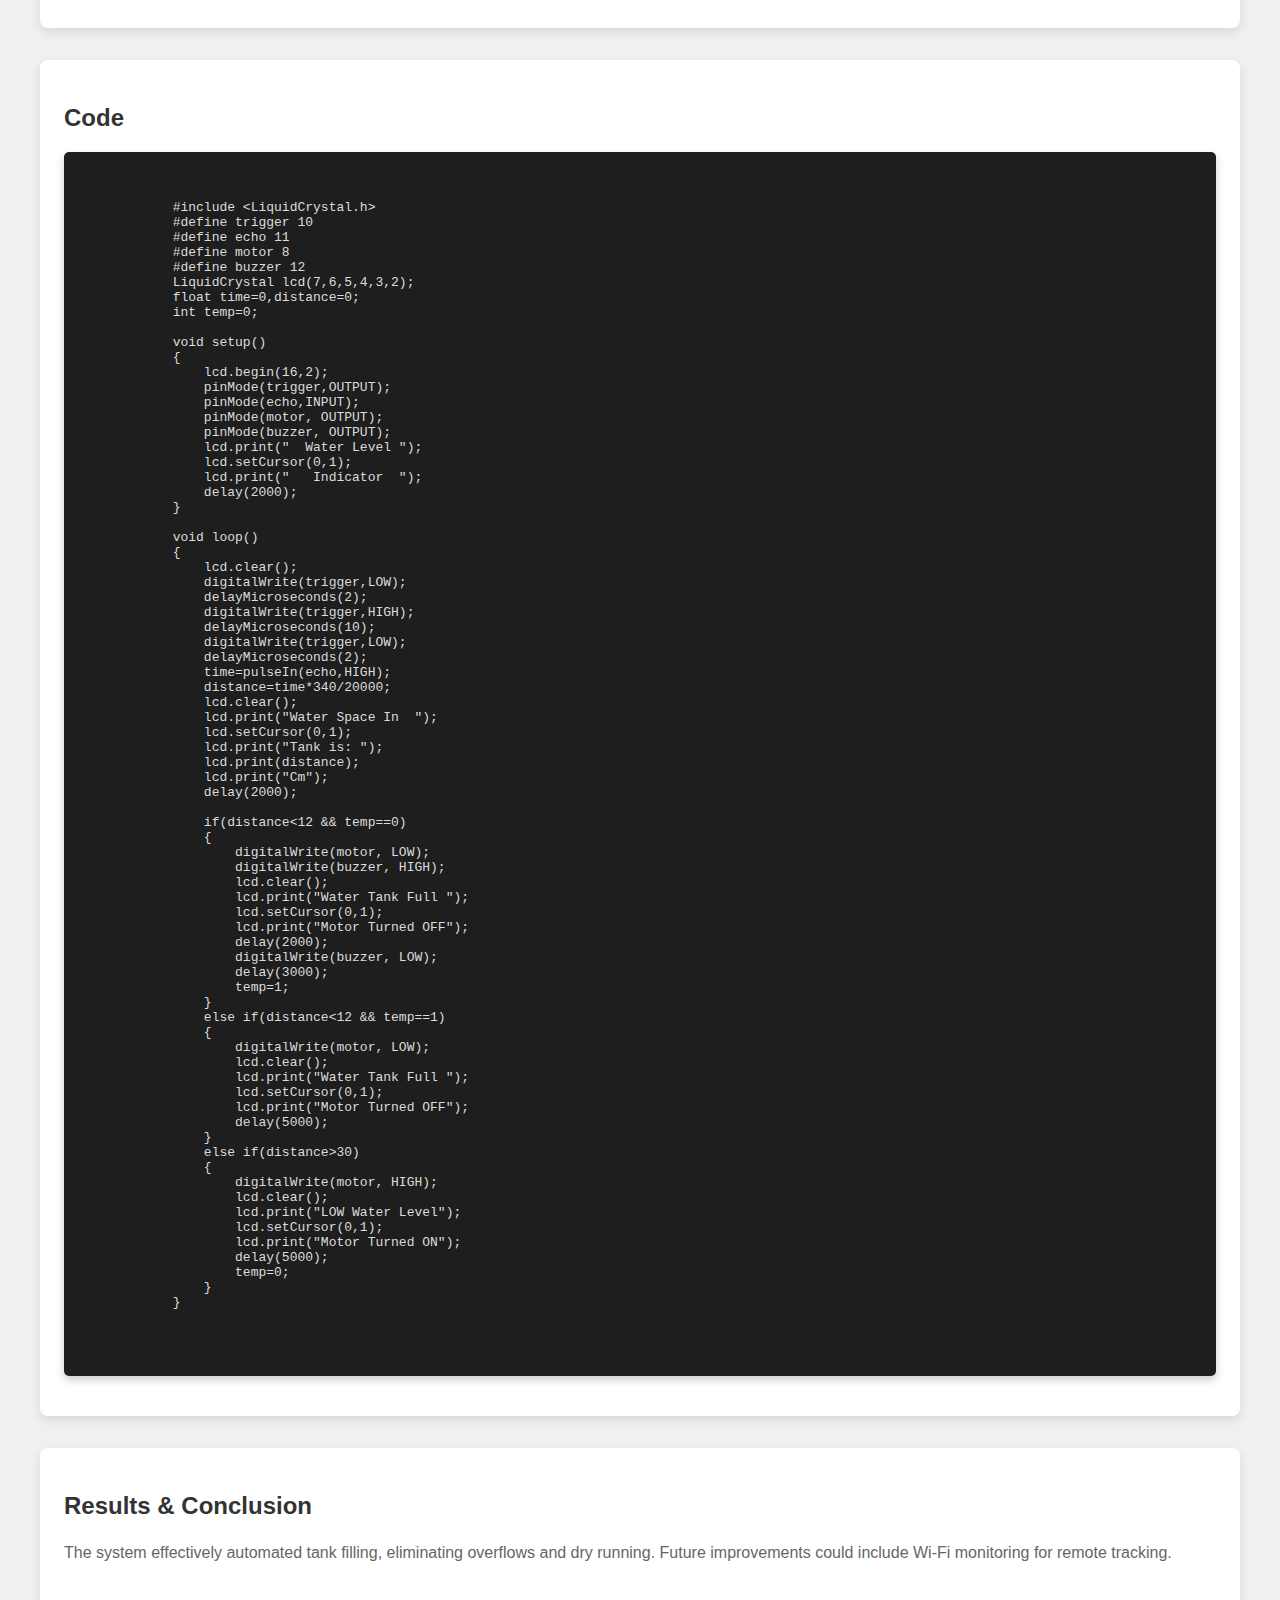
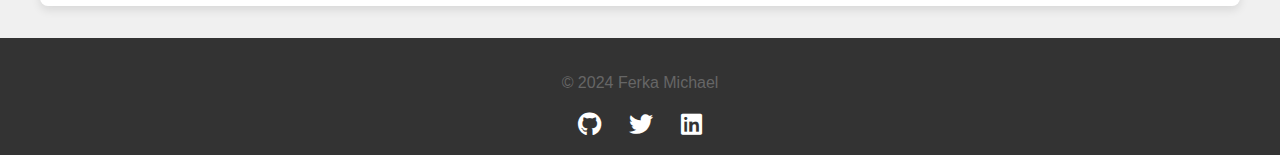
<file: tank-filling.html>
<!DOCTYPE html>
<html lang="en">
<head>
  <meta charset="UTF-8">
  <meta name="viewport" content="width=device-width, initial-scale=1.0">
  <title>Automatic Tank Filling System</title>
  <link rel="stylesheet" href="styles.css">
  <link rel="stylesheet" href="https://cdnjs.cloudflare.com/ajax/libs/font-awesome/5.15.4/css/all.min.css">
  <style>
    pre {
    background-color: #1e1e1e;
    color: #dcdcdc;
    padding: 15px;
    border-radius: 5px;
    overflow-x: auto;
    font-family: "Courier New", monospace;
    box-shadow: 0 4px 8px rgba(0, 0, 0, 0.2);
}

code {
    display: block;
    white-space: pre-wrap;
    word-wrap: break-word;
}

/* Syntax Highlighting */
.cpp {
    color: #dcdcdc;
}

.cpp .keyword {
    color: #569cd6;
    font-weight: bold;
}

.cpp .function {
    color: #dcdcaa;
}

.cpp .comment {
    color: #6a9955;
    font-style: italic;
}

    /* Image styles for responsiveness */
    .image-section {
      text-align: center;
      margin: 20px 0;
    }

    .image-section img {
      max-width: 100%;
      height: auto;
      border-radius: 8px;
      box-shadow: 0 4px 8px rgba(0, 0, 0, 0.1);
    }

    /* For small devices */
    @media (max-width: 600px) {
      .image {
        width: 100%;
        height: auto;
      }
    }
  </style>
</head>
<body>

  <nav>
    <div class="nav-container">
      <h1 class="logo">Ferka Michael</h1>
      <i class="fas fa-bars menu-icon" id="menu-open"></i>
      <ul id="nav-links">
        <li><a href="index.html">About</a></li>
        <li><a href="index.html">Projects</a></li>
        <li><a href="index.html">Skills</a></li>
        <li><a href="index.html">Experience</a></li>
        <li><a href="index.html">Education</a></li>
        <li><a href="index.html">Contact</a></li>
        <li><a href="index.html">Resume</a></li>
        <i class="fas fa-times" id="menu-close"></i>
      </ul>
    </div>
  </nav>

  <header>
    <h1>Automatic Tank Filling System</h1>
  </header>

  <section>
    <h2>Project Overview</h2>
    <p>
      This Automatic Tank Filling System automates the process of maintaining water levels in submersible tanks (1.5-2.0HP). An ATmega328 microcontroller and ultrasonic sensor detect water levels and activate a 12A-rated relay to turn the pump on/off as needed.
    </p>
  </section>

  <section>
    <h2>Problem Statement</h2>
    <p>
      Manual tank filling leads to overflowing, dry running of pumps, and energy wastage. Households and farms need a reliable solution that ensures water is automatically replenished at appropriate levels.
    </p>
  </section>

  <section>
    <h2>Components Used</h2>
    <ul>
      <li>ATmega328 Microcontroller</li>
      <li>Ultrasonic Sensor (HC-SR04)</li>
      <li>12A Relay Module</li>
      <li>Submersible Water Pump (1.5 - 2.0 HP)</li>
      <li>Power Supply</li>
      <li>Wires & Connectors</li>
    </ul>
  </section>

  <section>
    <h2>Approach & Methods</h2>
    <p>
      The ultrasonic sensor continuously measures the water level. If it drops below a set threshold, the ATmega328 activates the relay to turn on the pump. When the tank is full, the relay turns off the pump, preventing overflow.
    </p>
  </section>

  <section>
    <h2>Hardware Setup & Integration</h2>
    <div class="image-section">
      <img class="image" src="Images/tankfilling.png" alt="Hardware Setup">
      <p>Tank Filling System Setup</p>
    </div>
  </section>
  <section>
    <h2>Code</h2>
    <div>
        <pre>
            <code class="cpp">
            #include &lt;LiquidCrystal.h&gt;
            #define trigger 10
            #define echo 11
            #define motor 8
            #define buzzer 12
            LiquidCrystal lcd(7,6,5,4,3,2);
            float time=0,distance=0;
            int temp=0; 
            
            void setup()
            {
                lcd.begin(16,2);
                pinMode(trigger,OUTPUT);
                pinMode(echo,INPUT);
                pinMode(motor, OUTPUT);
                pinMode(buzzer, OUTPUT);
                lcd.print("  Water Level ");
                lcd.setCursor(0,1);
                lcd.print("   Indicator  ");
                delay(2000);
            }
            
            void loop()
            {
                lcd.clear();
                digitalWrite(trigger,LOW);
                delayMicroseconds(2);
                digitalWrite(trigger,HIGH);
                delayMicroseconds(10);
                digitalWrite(trigger,LOW);
                delayMicroseconds(2);
                time=pulseIn(echo,HIGH);
                distance=time*340/20000;
                lcd.clear();
                lcd.print("Water Space In  ");
                lcd.setCursor(0,1);
                lcd.print("Tank is: ");
                lcd.print(distance);
                lcd.print("Cm");
                delay(2000);
            
                if(distance<12 && temp==0)
                {
                    digitalWrite(motor, LOW);
                    digitalWrite(buzzer, HIGH);
                    lcd.clear();
                    lcd.print("Water Tank Full ");
                    lcd.setCursor(0,1);
                    lcd.print("Motor Turned OFF");
                    delay(2000);
                    digitalWrite(buzzer, LOW);
                    delay(3000);
                    temp=1;
                }
                else if(distance<12 && temp==1)
                {
                    digitalWrite(motor, LOW);
                    lcd.clear();
                    lcd.print("Water Tank Full ");
                    lcd.setCursor(0,1);
                    lcd.print("Motor Turned OFF");
                    delay(5000);
                }
                else if(distance>30)
                {
                    digitalWrite(motor, HIGH);
                    lcd.clear();
                    lcd.print("LOW Water Level");
                    lcd.setCursor(0,1);
                    lcd.print("Motor Turned ON");
                    delay(5000);
                    temp=0;
                }
            }
            </code>
            </pre>
            
    </div>
  </section>

  <section>
    <h2>Results & Conclusion</h2>
    <p>
      The system effectively automated tank filling, eliminating overflows and dry running. Future improvements could include Wi-Fi monitoring for remote tracking.
    </p>
  </section>

  <footer>
    <p>&copy; 2024 Ferka Michael</p>
    <div class="social-icons">
      <a href="https://github.com/Mike-ferka" target="_blank"><i class="fab fa-github"></i></a>
      <a href="https://twitter.com/michael_ferka" target="_blank"><i class="fab fa-twitter"></i></a>
      <a href="https://linkedin.com/in/michaelferka" target="_blank"><i class="fab fa-linkedin"></i></a>
    </div>
  </footer>

  <script>
    menuOpen.addEventListener("click", () => { navLinks.classList.add("active"); });
    menuClose.addEventListener("click", () => { navLinks.classList.remove("active"); });
  </script>

</body>
</html>
</file>
<file: styles.css>
/* Global Styles */
body {
  font-family: 'Arial', sans-serif;
  color: #444;
  margin: 0;
  padding: 0;
  background-color: #f0f0f0;
  box-sizing: border-box;
}

* {
  box-sizing: inherit; /* Ensure box-sizing consistency across all elements */
}

/* Navigation Bar */
nav {
  background-color: #333;
  padding: 1em;
  position: sticky;
  top: 0;
  width: 100%;
  z-index: 1000;
  max-width: 100%; /* Align the width of the navigation */
  margin: 0 auto;
}
.nav-container {
  display: flex;
  justify-content: space-between;
  align-items: center;
}

.logo {
  color: #fff;
  font-size: 1.5em;
  margin: 0;
}

.menu-icon {
  display: none;
  font-size: 1.5em;
  color: #fff;
  cursor: pointer;
}

#nav-links {
  list-style: none;
  margin: 0;
  padding: 0;
  display: flex;
  gap: 1em;
}

#nav-links a {
  color: #fff;
  text-decoration: none;
  font-weight: bold;
}

#menu-close {
  display: none;
  color: #fff;
  font-size: 1.5em;
  cursor: pointer;
  margin-left: auto;
}

nav ul {
  display: flex;
  justify-content: center;
  list-style: none;
  margin: 0;
  padding: 0;
  flex-wrap: wrap;
}

nav ul li {
  margin: 0.5em 1em;
}

nav ul li a {
  color: #fff;
  text-decoration: none;
  font-weight: bold;
  transition: color 0.3s;
}

nav ul li a:hover {
  color: #ffdd57;
}

/* Header */
header {
  text-align: center;
  padding: 4em 1em;
  background: linear-gradient(135deg, #6a11cb, #2575fc);
  color: #fff;
  max-width: 100%;
  margin: 0 auto; /* Aligning the header width */
}

.profile-pic {
  border-radius: 20%;
  width: 300px;
  height: 160px;
  margin-top: 1em;
  animation: fadeIn 2s ease;
}
.header-content {
  display: flex; /* Flexbox to align image and text */
  justify-content:center; /* Space between profile pic and text */
  align-items: center; /* Center content vertically */
  max-width: 1200px;
  margin: 0 auto;
}
.header-word {
  display: flex;
  flex-direction: column;
  margin: 10px;
  color: white;
}
.header-word p{color: white;}

.header-content h1 {
  font-size: 2em;
  margin-top: 0.5em;
}

.header-content p {
  font-size: 1.1em;
}

.social-icons {
  margin-top: 1em;
}

.social-icons a {
  margin: 0 0.5em;
  color: #fff;
  font-size: 1.5em;
  transition: color 0.3s;
}

.social-icons a:hover {
  color: #ffdd57;
}

/* Sections */
section {
  margin: 2em auto;
  max-width: 1200px; /* Ensure consistent width for sections */
  padding: 1.5em;
  background: #fff;
  border-radius: 8px;
  box-shadow: 0 4px 10px rgba(0, 0, 0, 0.1);
  animation: slideIn 0.7s ease-out;
}
/* Projects Section */
#projects {
  margin: 2em auto;
  max-width: 1200px;
  padding: 1.5em;
  text-align: center;
}

.projects-container {
  display: grid;
  grid-template-columns: repeat(auto-fit, minmax(250px, 1fr));
  gap: 2em;
  margin-top: 2em;
}

.project-card {
  background-color: #fff;
  padding: 1em;
  border-radius: 8px;
  box-shadow: 0 4px 10px rgba(0, 0, 0, 0.1);
  transition: transform 0.3s ease;
}

.project-card:hover {
  transform: translateY(-5px); /* Adds a hover effect */
}

.project-thumbnail {
  width: 100%;
  height: 300px;
  border-radius: 8px;
  margin-bottom: 1em;
  object-fit:inherit;
}

h3 {
  color: #333;
  font-size: 1.5em;
  margin-bottom: 0.5em;
}

p {
  color: #666;
  font-size: 1em;
}


h2 {
  color: #333;
  font-size: 1.5em;
}

p, ul {
  font-size: 1em;
  line-height: 1.6;
}

/* Buttons */
button {
  background-color: #6a11cb;
  color: #fff;
  border: none;
  padding: 0.8em 1.5em;
  border-radius: 4px;
  cursor: pointer;
  font-size: 1em;
  transition: background-color 0.3s;
}

button:hover {
  background-color: #2575fc;
}

/* Footer */
footer {
  text-align: center;
  padding: 1em;
  background-color: #333;
  color: #fff;
  max-width: 100%;
  margin: 0 auto;
}

/* Keyframes */
@keyframes fadeIn {
  from { opacity: 0; }
  to { opacity: 1; }
}

@keyframes slideIn {
  from { opacity: 0; transform: translateY(40px); }
  to { opacity: 1; transform: translateY(0); }
}

/* Media Queries for Responsive Design */
/* Mobile */
@media (max-width: 480px) {
  .profile-pic {
    border-radius: 20%;
    height: 100%;
    width: 100%;
  }

  .header-content h1 {
    font-size: 1.8em;
  }

  .header-content p {
    font-size: 1em;
  }

  section {
    margin: 1em;
    padding: 1em;
  }

  nav ul {
    flex-direction: column;
  }

  nav ul li {
    margin: 0.5em 0;
  }
}

/* Tablet and Mobile */
@media (max-width: 768px) {
  #nav-links {
    display: none; /* Initially hide the nav links */
    flex-direction: column;
    position: fixed;
    top: 0;
    right: 0;
    width: 80%; /* Limit the width to avoid full coverage */
    background: rgba(0, 0, 0, 0.7); /* Make the background transparent */
    padding: 1em 0; /* Reduce the padding */
    margin: 0; /* Ensure no extra margin */
    text-align: center;
  }

  #nav-links.active {
    display: flex; /* Show nav links when active */
  }

  .menu-icon {
    display: block; /* Show menu icon on small screens */
  }

  #menu-close {
    display: block; /* Display close icon when menu is opened */
    position: absolute;
    top: 15px;
    right: 20px;
    color: white;
    font-size: 2em;
    cursor: pointer;
  }

  #nav-links li {
    margin: 0.5em 0; /* Reduce margin between nav items */
  }

  .profile-pic {
    width: 120px;
  }

  .header-content h1 {
    font-size: 2em;
  }

  .header-content p {
    font-size: 1.1em;
  }

  section {
    margin: 1em;
    padding: 1.2em;
  }

  nav ul {
    justify-content: space-around;
  }
}

/* Desktop */
@media (min-width: 769px) {
  .profile-pic {
    width: 150px;
  }

  .header-content h1 {
    font-size: 2.5em;
  }

  .header-content p {
    font-size: 1.2em;
  }

  section {
    margin: 2em auto;
    padding: 1.5em;
  }

  .menu-icon {
    display: none !important; /* Ensure menu icon is hidden on large screens */
  }

  #menu-close {
    display: none !important; /* Ensure close icon is hidden on large screens */
  }

  #nav-links {
    display: flex; /* Show nav links in a row on large screens */
    position: static;
    width: auto;
    height: auto;
    background: none;
  }
}
</file>
